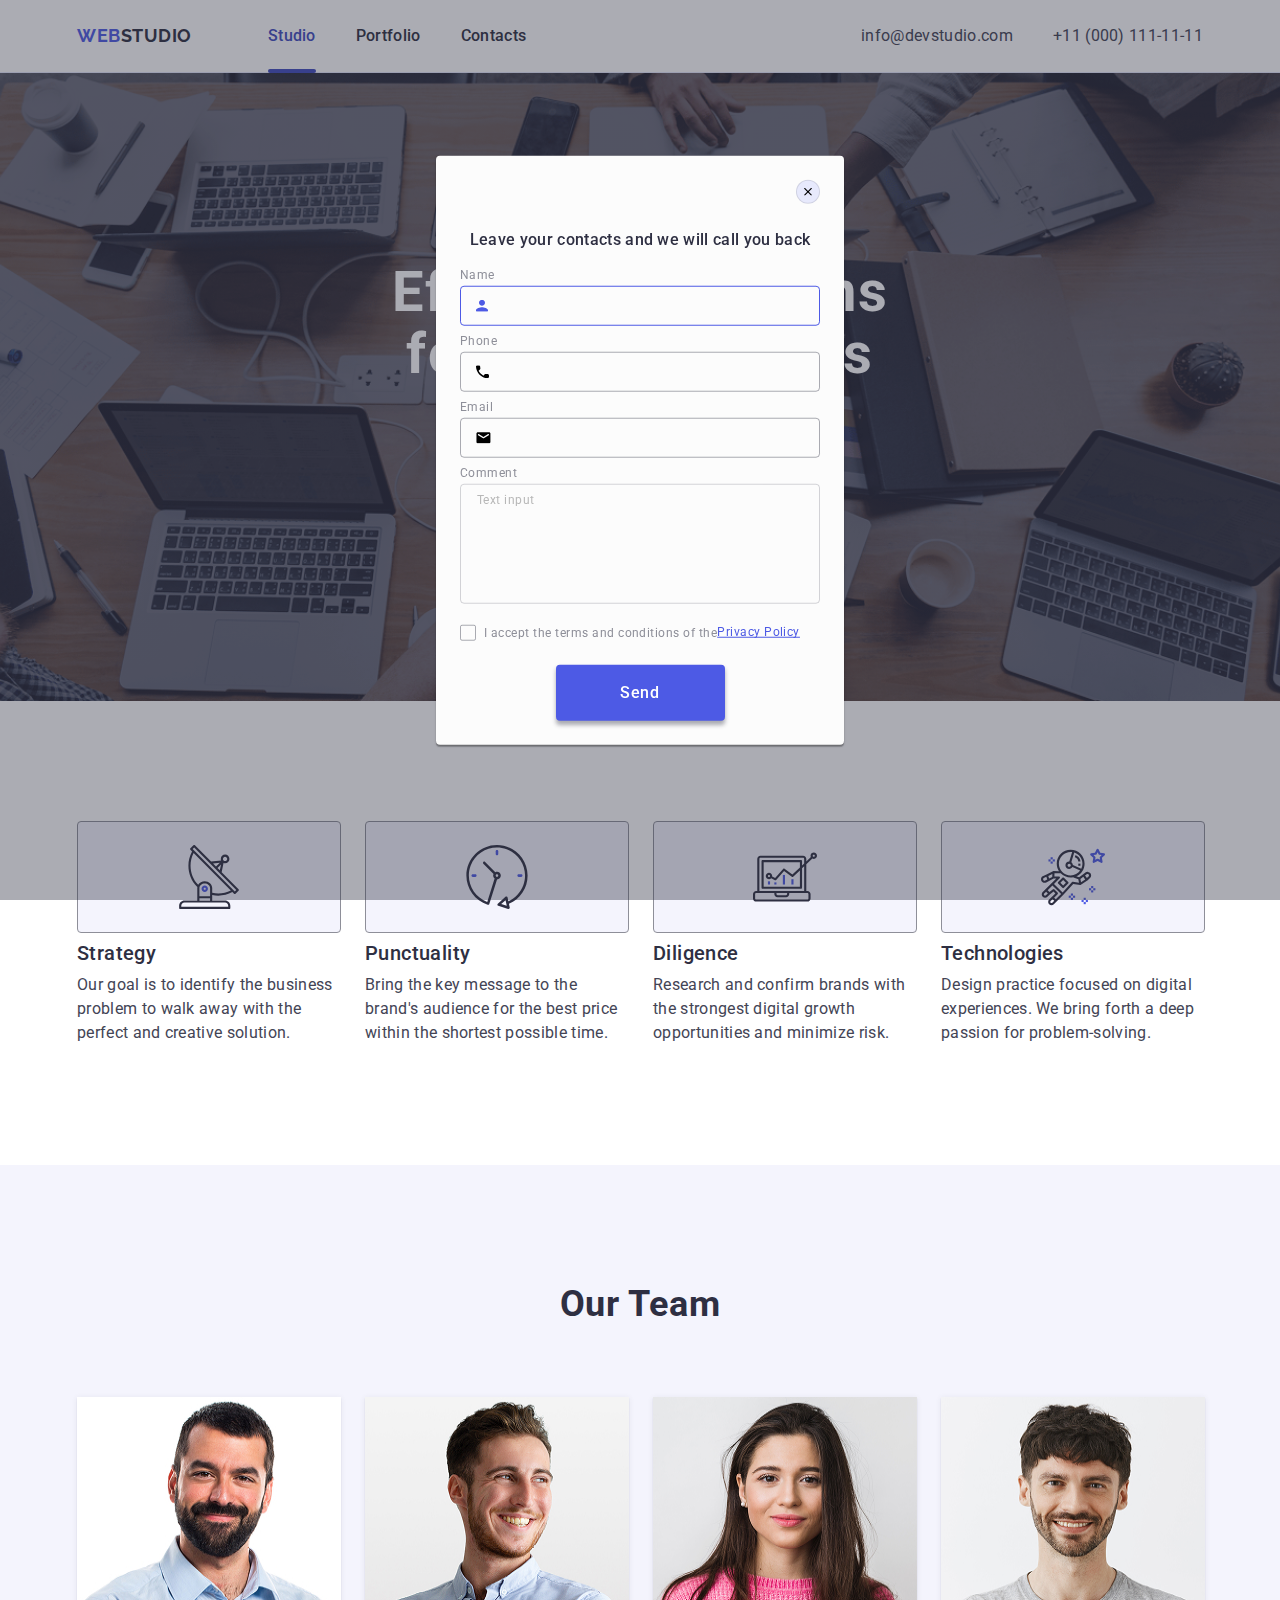
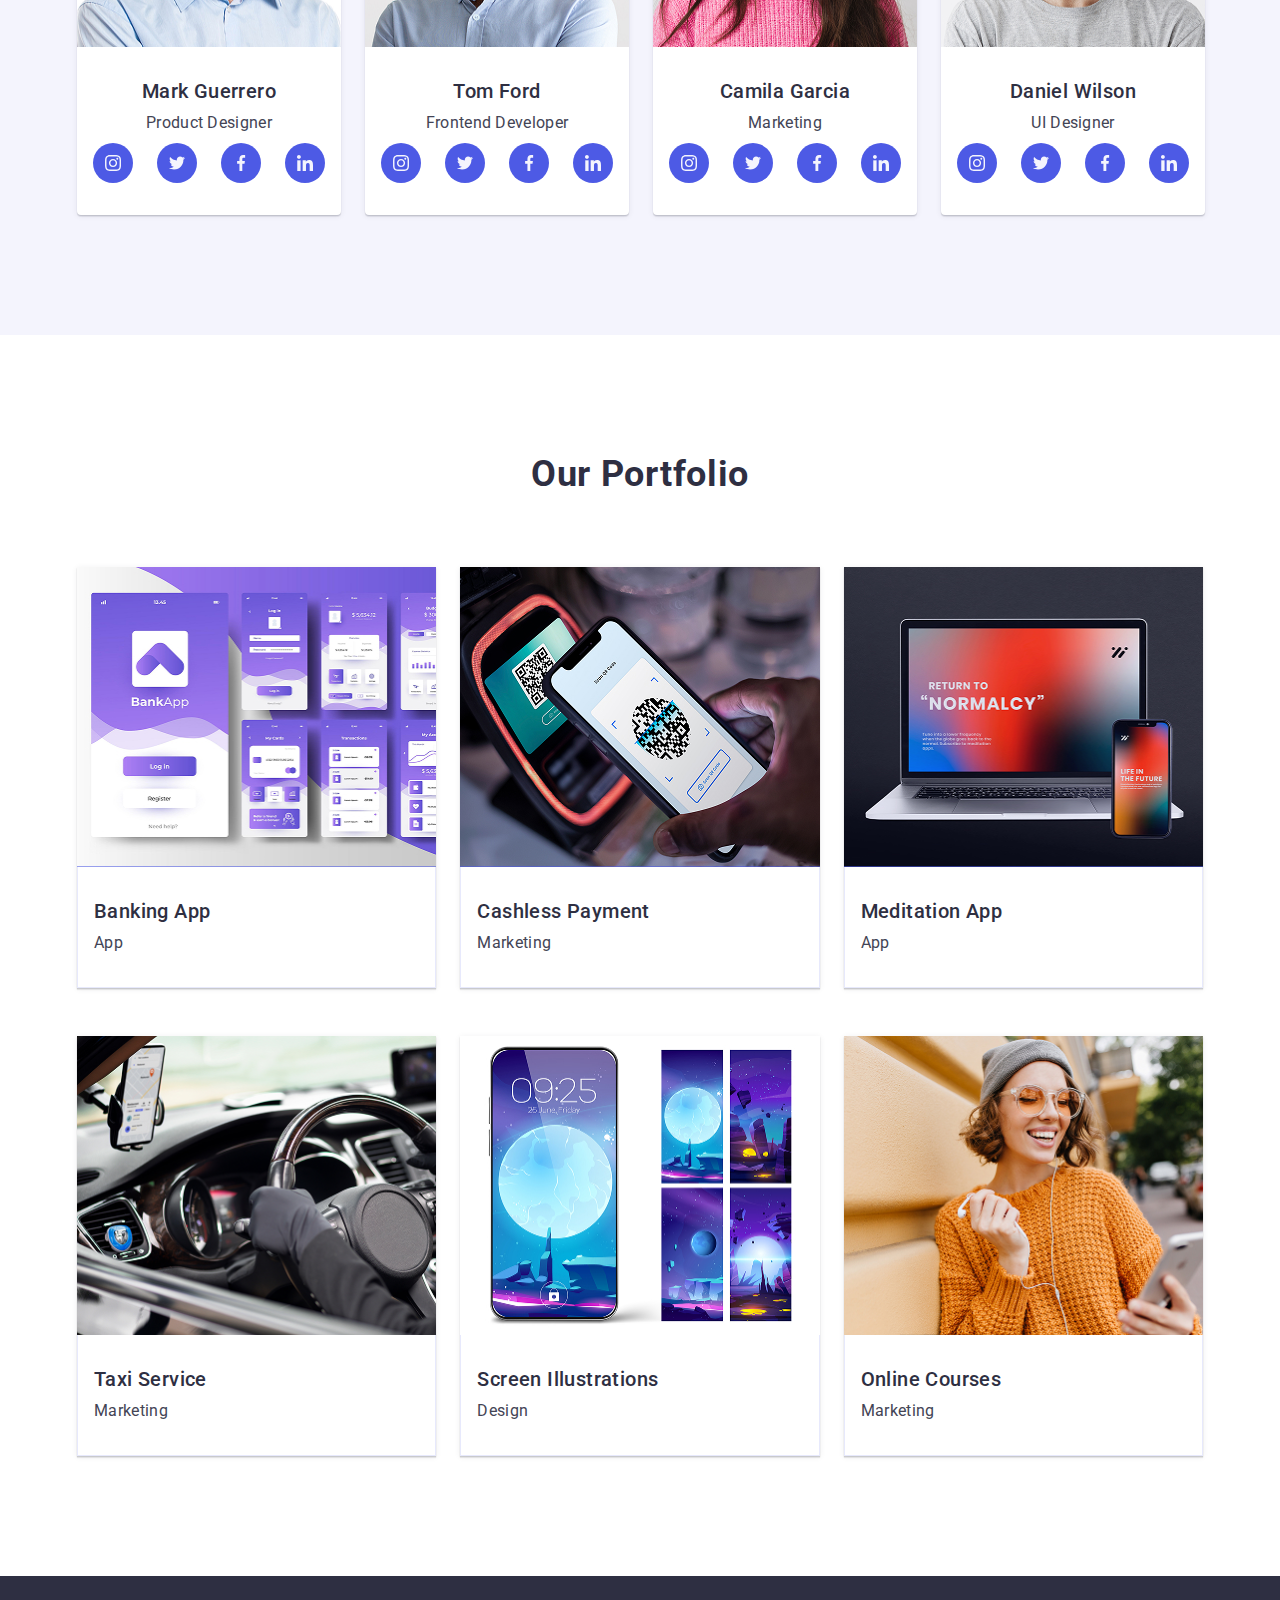
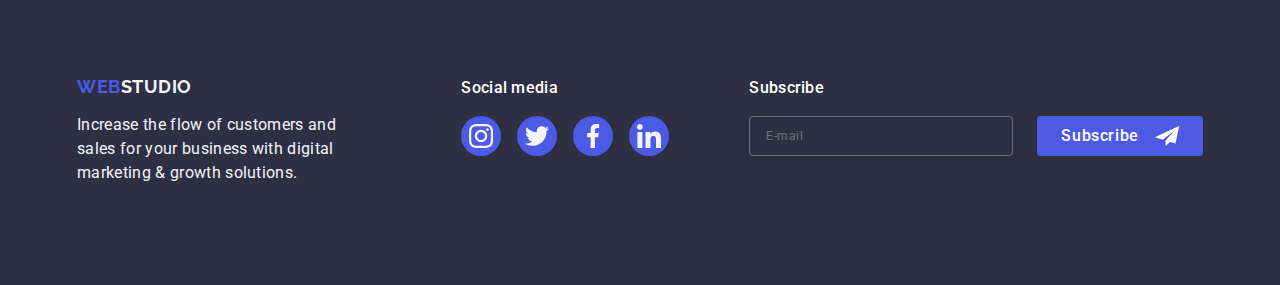
<file: index.html>
<!DOCTYPE html>
<html lang="en">
  <head>
    <meta charset="UTF-8" />
    <meta name="viewport" content="width=device-width, initial-scale=1.0" />
    <link rel="preconnect" href="https://fonts.googleapis.com" />
    <link rel="preconnect" href="https://fonts.gstatic.com" crossorigin />
    <link
      href="https://fonts.googleapis.com/css2?family=Raleway:ital,wght@0,100..900;1,100..900&family=Roboto:ital,wght@0,100..900;1,100..900&display=swap"
      rel="stylesheet"
    />
    <title>WebStudio</title>
    <link
      rel="stylesheet"
      href="https://cdnjs.cloudflare.com/ajax/libs/modern-normalize/2.0.0/modern-normalize.min.css"
    />
    <link
      rel="stylesheet"
      href="https://cdnjs.cloudflare.com/ajax/libs/modern-normalize/3.0.1/modern-normalize.min.css"
      integrity="sha512-q6WgHqiHlKyOqslT/lgBgodhd03Wp4BEqKeW6nNtlOY4quzyG3VoQKFrieaCeSnuVseNKRGpGeDU3qPmabCANg=="
      crossorigin="anonymous"
      referrerpolicy="no-referrer"
    />
    <!-- <link rel="stylesheet" href="./css/styles.css" /> -->
    <link rel="stylesheet" href="./css/style-new.css" />
  </head>
  <body>
    <header class="header">
      <div class="container">
        <nav class="heder-nav">
          <a href="./index.html" class="logo"
            >Web<span class="logo-accent">Studio</span></a
          >
          <ul class="nav-list">
            <li>
              <a href="./index.html" class="nav-link nav-link-active">Studio</a>
            </li>
            <li><a href="#" class="nav-link">Portfolio</a></li>
            <li><a href="#" class="nav-link">Contacts</a></li>
          </ul>
        </nav>
        <address>
          <ul class="add-contacts">
            <li>
              <a href="mailto:info@devstudio.com" class="contact"
                >info@devstudio.com</a
              >
            </li>
            <li>
              <a href="tel:+110001111111" class="contact"
                >+11 (000) 111-11-11</a
              >
            </li>
          </ul>
        </address>
        <button class="button-line" type="button" data-menu-open>
          <svg class="icon-line" width="24" height="24">
            <use href="./images/icons.svg#icon-line"></use>
          </svg>
        </button>
      </div>
    </header>
    <main class="">
      <section class="hero">
        <div class="container">
          <h1 class="hero-title">Effective Solutions for Your Business</h1>
          <button type="button" class="button-order" data-modal-open>
            Order Service
          </button>
        </div>
      </section>
      <section class="hidden">
        <div class="container">
          <h2 class="visually-hidden">Our Features</h2>
          <ul class="hidden-list">
            <li class="hidden-link">
              <div class="hidden-icon">
                <svg width="64" height="64">
                  <use href="./images/icons.svg#icon-antenna"></use>
                </svg>
              </div>
              <h3 class="visually-hidden-title">Strategy</h3>
              <p class="visually-hidden-parag">
                Our goal is to identify the business problem to walk away with
                the perfect and creative solution.
              </p>
            </li>
            <li class="hidden-link">
              <div class="hidden-icon">
                <svg width="64" height="64">
                  <use href="./images/icons.svg#icon-clock"></use>
                </svg>
              </div>
              <h3 class="visually-hidden-title">Punctuality</h3>
              <p class="visually-hidden-parag">
                Bring the key message to the brand's audience for the best price
                within the shortest possible time.
              </p>
            </li>
            <li class="hidden-link">
              <div class="hidden-icon">
                <svg width="64" height="64">
                  <use href="./images/icons.svg#icon-diagram"></use>
                </svg>
              </div>
              <h3 class="visually-hidden-title">Diligence</h3>
              <p class="visually-hidden-parag">
                Research and confirm brands with the strongest digital growth
                opportunities and minimize risk.
              </p>
            </li>
            <li class="hidden-link">
              <div class="hidden-icon">
                <svg width="64" height="64">
                  <use href="./images/icons.svg#icon-astronaut"></use>
                </svg>
              </div>
              <h3 class="visually-hidden-title">Technologies</h3>
              <p class="visually-hidden-parag">
                Design practice focused on digital experiences. We bring forth a
                deep passion for problem-solving.
              </p>
            </li>
          </ul>
        </div>
      </section>
      <section class="team-section">
        <div class="container">
          <h2 class="team-title">Our Team</h2>

          <ul class="team-list">
            <li class="team-section-fon">
              <img
                srcset="
                  ./images/icons-team/img4.jpg    1x,
                  ./images/icons-team/img4@2x.jpg 2x
                "
                src="./images/icons-team/img4.jpg"
                alt="Mark Guerrero"
                width="264"
                height="250"
              />
              <div class="team-block">
                <h3 class="team-name">Mark Guerrero</h3>
                <p class="team-opis">Product Designer</p>
                <!-- </div> -->
                <!-- <div class="block-social"> -->
                <ul class="social-list">
                  <li class="social-item">
                    <a href="" class="social-link">
                      <svg width="16" height="16" class="icon-social">
                        <use href="./images/icons.svg#icon-instagram"></use>
                      </svg>
                    </a>
                  </li>
                  <li class="social-item">
                    <a href="" class="social-link">
                      <svg width="16" height="16" class="icon-social">
                        <use href="./images/icons.svg#icon-twitter"></use>
                      </svg>
                    </a>
                  </li>

                  <li class="social-item">
                    <a href="" class="social-link">
                      <svg width="16" height="16" class="icon-social">
                        <use href="./images/icons.svg#icon-facebook"></use>
                      </svg>
                    </a>
                  </li>
                  <li class="social-item">
                    <a href="" class="social-link">
                      <svg width="16" height="16" class="icon-social">
                        <use href="./images/icons.svg#icon-linkedin"></use>
                      </svg>
                    </a>
                  </li>
                </ul>
              </div>
            </li>
            <li class="team-section-fon">
              <img
                srcset="
                  ./images/icons-team/img3.jpg    1x,
                  ./images/icons-team/img3@2x.jpg 2x
                "
                src="./images/icons-team/img3.jpg"
                alt="Tom Ford"
                width="264"
                height="250"
              />
              <div class="team-block">
                <h3 class="team-name">Tom Ford</h3>
                <p class="team-opis">Frontend Developer</p>
                <!-- </div> -->
                <!-- <div class="block-social"> -->
                <ul class="social-list">
                  <li class="social-item">
                    <a href="" class="social-link">
                      <svg width="16" height="16" class="icon-social">
                        <use href="./images/icons.svg#icon-instagram"></use>
                      </svg>
                    </a>
                  </li>
                  <li class="social-item">
                    <a href="" class="social-link">
                      <svg width="16" height="16" class="icon-social">
                        <use href="./images/icons.svg#icon-twitter"></use>
                      </svg>
                    </a>
                  </li>

                  <li class="social-item">
                    <a href="" class="social-link">
                      <svg width="16" height="16" class="icon-social">
                        <use href="./images/icons.svg#icon-facebook"></use>
                      </svg>
                    </a>
                  </li>
                  <li class="social-item">
                    <a href="" class="social-link">
                      <svg width="16" height="16" class="icon-social">
                        <use href="./images/icons.svg#icon-linkedin"></use>
                      </svg>
                    </a>
                  </li>
                </ul>
              </div>
            </li>
            <li class="team-section-fon">
              <img
                srcset="
                  ./images/icons-team/img2.jpg    1x,
                  ./images/icons-team/img2@2x.jpg 2x
                "
                src="./images/icons-team/img2.jpg"
                alt="Camila Garcia"
                width="264"
                height="250"
              />
              <div class="team-block">
                <h3 class="team-name">Camila Garcia</h3>
                <p class="team-opis">Marketing</p>
                <!-- </div> -->
                <!-- <div class="block-social"> -->
                <ul class="social-list">
                  <li class="social-item">
                    <a href="" class="social-link">
                      <svg width="16" height="16" class="icon-social">
                        <use href="./images/icons.svg#icon-instagram"></use>
                      </svg>
                    </a>
                  </li>
                  <li class="social-item">
                    <a href="" class="social-link">
                      <svg width="16" height="16" class="icon-social">
                        <use href="./images/icons.svg#icon-twitter"></use>
                      </svg>
                    </a>
                  </li>
                  <li class="social-item">
                    <a href="" class="social-link">
                      <svg width="16" height="16" class="icon-social">
                        <use href="./images/icons.svg#icon-facebook"></use>
                      </svg>
                    </a>
                  </li>
                  <li class="social-item">
                    <a href="" class="social-link">
                      <svg width="16" height="16" class="icon-social">
                        <use href="./images/icons.svg#icon-linkedin"></use>
                      </svg>
                    </a>
                  </li>
                </ul>
              </div>
            </li>
            <li class="team-section-fon">
              <img
                srcset="
                  ./images/icons-team/img1.jpg    1x,
                  ./images/icons-team/img1@2x.jpg 2x
                "
                src="./images/icons-team/img1.jpg"
                alt="Daniel Wilson"
                width="264"
                height="250"
              />
              <div class="team-block">
                <h3 class="team-name">Daniel Wilson</h3>
                <p class="team-opis">UI Designer</p>
                <!-- </div> -->
                <!-- <div class="block-social"> -->
                <ul class="social-list">
                  <li class="social-item">
                    <a href="" class="social-link">
                      <svg width="16" height="16" class="icon-social">
                        <use href="./images/icons.svg#icon-instagram"></use>
                      </svg>
                    </a>
                  </li>
                  <li class="social-item">
                    <a href="" class="social-link">
                      <svg width="16" height="16" class="icon-social">
                        <use href="./images/icons.svg#icon-twitter"></use>
                      </svg>
                    </a>
                  </li>
                  <li class="social-item">
                    <a href="" class="social-link">
                      <svg width="16" height="16" class="icon-social">
                        <use href="./images/icons.svg#icon-facebook"></use>
                      </svg>
                    </a>
                  </li>
                  <li class="social-item">
                    <a href="" class="social-link">
                      <svg width="16" height="16" class="icon-social">
                        <use href="./images/icons.svg#icon-linkedin"></use>
                      </svg>
                    </a>
                  </li>
                </ul>
              </div>
            </li>
          </ul>
        </div>
      </section>
      <section class="portfolio">
        <div class="container">
          <h2 class="portfolio-title">Our Portfolio</h2>
          <ul class="portfolio-list">
            <li class="portfolio-link">
              <div class="portfolio-img">
                <img
                  srcset="
                    ./images/icons-portfolio/img-5.jpg    1x,
                    ./images/icons-portfolio/img-5@2x.jpg 2x
                  "
                  src="./images/icons-portfolio/img-5.jpg"
                  alt="Banking App"
                  width="360"
                  height="300"
                />
                <p class="portfolio-paragraph">
                  14 Stylish and User-Friendly App Design Concepts · Task
                  Manager App · Calorie Tracker App · Exotic Fruit Ecommerce App
                  · Cloud Storage App
                </p>
              </div>
              <div class="portfolio-name">
                <h3 class="portfolio-item-title">Banking App</h3>
                <p class="portfolio-item-text">App</p>
              </div>
            </li>

            <li class="portfolio-link">
              <div class="portfolio-img">
                <img
                  srcset="
                    ./images/icons-portfolio/img-4.jpg    1x,
                    ./images/icons-portfolio/img-4@2x.jpg 2x
                  "
                  src="./images/icons-portfolio/img-4.jpg"
                  alt="Banking App"
                  width="360"
                  height="300"
                />
                <p class="portfolio-paragraph">
                  14 Stylish and User-Friendly App Design Concepts · Task
                  Manager App · Calorie Tracker App · Exotic Fruit Ecommerce App
                  · Cloud Storage App
                </p>
              </div>
              <div class="portfolio-name">
                <h3 class="portfolio-item-title">Cashless Payment</h3>
                <p class="portfolio-item-text">Marketing</p>
              </div>
            </li>

            <li class="portfolio-link">
              <div class="portfolio-img">
                <img
                  srcset="
                    ./images/icons-portfolio/img-3.jpg    1x,
                    ./images/icons-portfolio/img-3@2x.jpg 2x
                  "
                  src="./images/icons-portfolio/img-3.jpg"
                  alt="Banking App"
                  width="360"
                  height="300"
                />
                <p class="portfolio-paragraph">
                  14 Stylish and User-Friendly App Design Concepts · Task
                  Manager App · Calorie Tracker App · Exotic Fruit Ecommerce App
                  · Cloud Storage App
                </p>
              </div>
              <div class="portfolio-name">
                <h3 class="portfolio-item-title">Meditation App</h3>
                <p class="portfolio-item-text">App</p>
              </div>
            </li>

            <li class="portfolio-link">
              <div class="portfolio-img">
                <img
                  srcset="
                    ./images/icons-portfolio/img-2.jpg    1x,
                    ./images/icons-portfolio/img-2@2x.jpg 2x
                  "
                  src="./images/icons-portfolio/img-2.jpg"
                  alt="Banking App"
                  width="360"
                  height="300"
                />
                <p class="portfolio-paragraph">
                  14 Stylish and User-Friendly App Design Concepts · Task
                  Manager App · Calorie Tracker App · Exotic Fruit Ecommerce App
                  · Cloud Storage App
                </p>
              </div>
              <div class="portfolio-name">
                <h3 class="portfolio-item-title">Taxi Service</h3>
                <p class="portfolio-item-text">Marketing</p>
              </div>
            </li>

            <li class="portfolio-link">
              <div class="portfolio-img">
                <img
                  srcset="
                    ./images/icons-portfolio/img-1.jpg    1x,
                    ./images/icons-portfolio/img-1@2x.jpg 2x
                  "
                  src="./images/icons-portfolio/img-1.jpg"
                  alt="Banking App"
                  width="360"
                  height="300"
                />
                <p class="portfolio-paragraph">
                  14 Stylish and User-Friendly App Design Concepts · Task
                  Manager App · Calorie Tracker App · Exotic Fruit Ecommerce App
                  · Cloud Storage App
                </p>
              </div>
              <div class="portfolio-name">
                <h3 class="portfolio-item-title">Screen Illustrations</h3>
                <p class="portfolio-item-text">Design</p>
              </div>
            </li>

            <li class="portfolio-link">
              <div class="portfolio-img">
                <img
                  srcset="
                    ./images/icons-portfolio/img.jpg    1x,
                    ./images/icons-portfolio/img@2x.jpg 2x
                  "
                  src="./images/icons-portfolio/img.jpg"
                  alt="Banking App"
                  width="360"
                  height="300"
                />
                <p class="portfolio-paragraph">
                  14 Stylish and User-Friendly App Design Concepts · Task
                  Manager App · Calorie Tracker App · Exotic Fruit Ecommerce App
                  · Cloud Storage App
                </p>
              </div>
              <div class="portfolio-name">
                <h3 class="portfolio-item-title">Online Courses</h3>
                <p class="portfolio-item-text">Marketing</p>
              </div>
            </li>
          </ul>
        </div>
      </section>
    </main>
    <footer class="footer">
      <div class="container">
        <div class="footer-content">
          <a href="./index.html" class="logo-footer"
            >Web<span class="logo-accent-footer">Studio</span></a
          >
          <p class="footer-page">
            Increase the flow of customers and sales for your business with
            digital marketing & growth solutions.
          </p>
        </div>
        <div class="footer-social-container">
          <p class="footer-social-title">Social media</p>
          <ul class="footer-social-list">
            <li class="footer-social-item">
              <a href="" class="footer-social-link">
                <svg class="icon-social-use" width="24" height="24">
                  <use href="./images/icons.svg#icon-instagram"></use>
                </svg>
              </a>
            </li>
            <li class="footer-social-item">
              <a href="" class="footer-social-link">
                <svg class="icon-social-use" width="24" height="24">
                  <use href="./images/icons.svg#icon-twitter"></use>
                </svg>
              </a>
            </li>
            <li class="footer-social-item">
              <a href="" class="footer-social-link">
                <svg class="icon-social-use" width="24" height="24">
                  <use href="./images/icons.svg#icon-facebook"></use>
                </svg>
              </a>
            </li>
            <li class="footer-social-item">
              <a href="" class="footer-social-link">
                <svg class="icon-social-use" width="24" height="24">
                  <use href="./images/icons.svg#icon-linkedin"></use>
                </svg>
              </a>
            </li>
          </ul>
        </div>
        <div class="footer-container-subscribe">
          <p class="footer-subscribe-title">Subscribe</p>

          <form class="footer-form">
            <label class="footer-label">
              <input
                class="footer-input-email"
                type="email"
                name="email"
                placeholder="E-mail"
              />
            </label>
            <button class="footer-subscribe-button" type="submit">
              Subscribe
              <svg class="footer-icon-telegram" width="24" height="24">
                <use href="./images/icons.svg#icon-telegram"></use>
              </svg>
            </button>
          </form>
        </div>
      </div>
    </footer>
    <!-- --------------------------------------header-menu-mobile-------------------------------- -->
    <div class="header-menu-mobile" data-menu>
      <div class="container mobile-menu-container">
        <button class="mobile-menu-close" type="button" data-menu-close>
          <svg class="mobile-menu-close-icon" width="8" height="8">
            <use href="./images/icons.svg#icon-cros"></use>
          </svg>
        </button>
        <nav class="heder-nav-mobile">
          <ul class="nav-list-mobil">
            <li>
              <a
                href="./index.html"
                class="nav-link-mobile nav-link-active-mobile"
                >Studio</a
              >
            </li>
            <li><a href="#" class="nav-link-mobile">Portfolio</a></li>
            <li><a href="#" class="nav-link-mobile">Contacts</a></li>
          </ul>
        </nav>
        <address>
          <ul class="add-contacts-mobile">
            <li>
              <a href="tel:+110001111111" class="contact-mobile"
                >+11 (000) 111-11-11</a
              >
            </li>
            <li>
              <a href="mailto:info@devstudio.com" class="contact-mobile"
                >info@devstudio.com</a
              >
            </li>
          </ul>
        </address>
        <ul class="footer-social-list-mobile">
          <li class="footer-social-item">
            <a href="" class="footer-social-link">
              <svg class="icon-social-use" width="24" height="24">
                <use href="./images/icons.svg#icon-instagram"></use>
              </svg>
            </a>
          </li>
          <li class="footer-social-item">
            <a href="" class="footer-social-link">
              <svg class="icon-social-use" width="24" height="24">
                <use href="./images/icons.svg#icon-twitter"></use>
              </svg>
            </a>
          </li>
          <li class="footer-social-item">
            <a href="" class="footer-social-link">
              <svg class="icon-social-use" width="24" height="24">
                <use href="./images/icons.svg#icon-facebook"></use>
              </svg>
            </a>
          </li>
          <li class="footer-social-item">
            <a href="" class="footer-social-link">
              <svg class="icon-social-use" width="24" height="24">
                <use href="./images/icons.svg#icon-linkedin"></use>
              </svg>
            </a>
          </li>
        </ul>
      </div>
    </div>

    <div class="modal-overlay is-open" data-modal>
      <div class="modal">
        <button class="modal-button-cross" type="button" data-modal-close>
          <svg class="modal-icons-cross" width="8" height="8">
            <use href="./images/icons.svg#icon-cros"></use>
          </svg>
        </button>

        <p class="modal-title">Leave your contacts and we will call you back</p>

        <form class="modal-form" name="callback-form">
          <div class="modal-container-form">
            <label for="user-name" class="modal-label"> Name </label>
            <div class="modal-container-icon">
              <input
                class="modal-input"
                type="text"
                id="user-name"
                name="user-name"
                autofocus
                placeholder=""
              />
              <svg class="modal-icons" width="12" height="12">
                <use href="./images/icons.svg#icon-person"></use>
              </svg>
            </div>
          </div>

          <div class="modal-container-form">
            <label class="modal-label"> Phone </label>
            <div class="modal-container-icon">
              <input
                class="modal-input"
                type="text"
                id="user-tell"
                name="user-tell"
              />
              <svg class="modal-icons" width="13" height="13">
                <use href="./images/icons.svg#icon-tel"></use>
              </svg>
            </div>
          </div>

          <div class="modal-container-form">
            <label class="modal-label"> Email </label>
            <div class="modal-container-icon">
              <input
                class="modal-input"
                type="text"
                id="user-email"
                name="user-email"
              />
              <svg class="modal-icons" width="15" height="12">
                <use href="./images/icons.svg#icon-envelope"></use>
              </svg>
            </div>
          </div>

          <div class="modal-container-form-comment">
            <label for="user-comment" class="modal-label"> Comment </label>
            <textarea
              class="modal-comment"
              id="user-comment"
              name="user-comment"
              rows="7"
              placeholder="Text input"
            ></textarea>
          </div>

          <div class="modal-privacy">
            <input
              class="modal-checkbox visually-hidden"
              id="user-privacy"
              type="checkbox"
              name="user-privacy"
              value="true"
            />
            <label class="modal-privacy-text" for="user-privacy">
              <span class="modal-span-policy">
                <svg class="ja-hz" width="10" height="8">
                  <use href="./images/icons.svg#icon-galka"></use>
                </svg>
              </span>
              <span class="modal-label-text">
                I accept the terms and conditions of the</span
              >
              <a class="modal-link" href="">Privacy Policy</a>
            </label>
          </div>
          <button class="modal-button" type="submit">Send</button>
        </form>
      </div>
    </div>

    <!-- <div class="modal-overlay" data-modal>
      <div class="modal">
        <button class="modal-button-cross" type="button" data-modal-close>
          <svg class="modal-icons-cross" width="8" height="8">
            <use href="./images/icons.svg#icon-cros"></use>
          </svg>
        </button>

        <p class="modal-title">Leave your contacts and we will call you back</p>

        <form class="modal-form" name="callback-form">
          <div class="modal-container-form">
            <label for="user-name" class="modal-label"> Name </label>
            <div class="modal-container-icon">
              <input
                class="modal-input"
                type="text"
                id="user-name"
                name="user-name"
                autofocus
                placeholder=""
              />
              <svg class="modal-icons" width="18" height="24">
                <use href="./images/icons.svg#icon-person"></use>
              </svg>
            </div>
          </div>

          <div class="modal-container-form">
            <label class="modal-label"> Phone </label>
            <div class="modal-container-icon">
              <input
                class="modal-input"
                type="text"
                id="user-tell"
                name="user-tell"
              />
              <svg class="modal-icons" width="18" height="24">
                <use href="./images/icons.svg#icon-tel"></use>
              </svg>
            </div>
          </div>

          <div class="modal-container-form">
            <label class="modal-label"> Email </label>
            <div class="modal-container-icon">
              <input
                class="modal-input"
                type="text"
                id="user-email"
                name="user-email"
              />
              <svg class="modal-icons" width="18" height="24">
                <use href="./images/icons.svg#icon-envelope"></use>
              </svg>
            </div>
          </div>

          <div class="modal-container-form-comment">
            <label for="user-comment" class="modal-label"> Comment </label>
            <textarea
              class="modal-comment"
              id="user-comment"
              name="user-comment"
              rows="7"
              placeholder="Text input"
            ></textarea>
          </div>

          <div class="modal-privacy">
            <input
              class="modal-checkbox visually-hidden"
              id="user-privacy"
              type="checkbox"
              name="user-privacy"
              value="true"
            />
            <label class="modal-privacy-text" for="user-privacy">
              <span class="modal-span-policy">
                <svg class="ja-hz" width="10" height="8">
                  <use href="./images/icons.svg#icon-galka"></use>
                </svg>
              </span>
              I accept the terms and conditions of the
              <a class="modal-link" href="">Privacy Policy</a>
            </label>
          </div>
          <button class="modal-button" type="submit">Send</button>
        </form>
      </div>
    </div> -->
    <script src="./js/modal.js"></script>
    <script src="./js/mobile-menu.js"></script>
  </body>
</html>
</file>
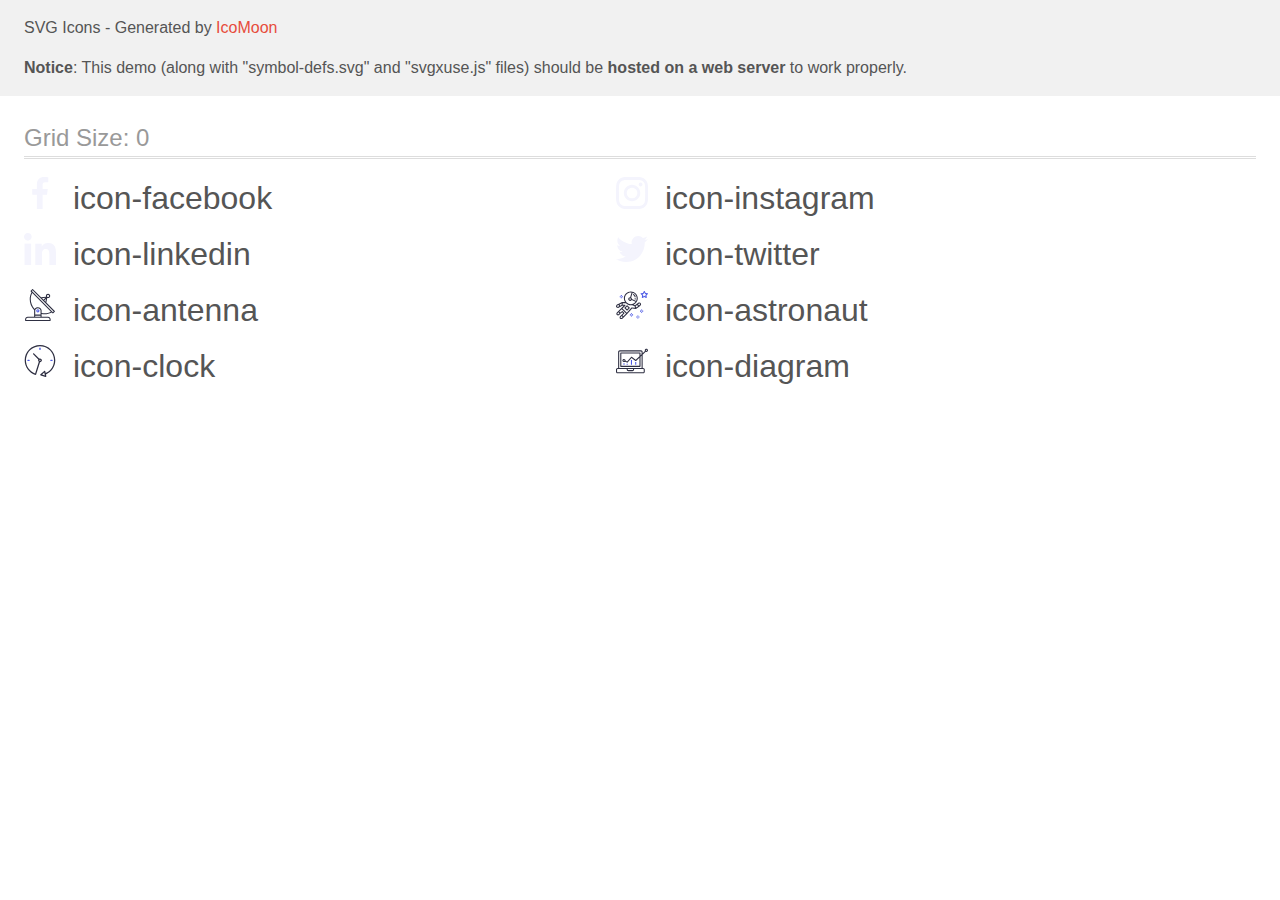
<file: images/icone.svg/demo-external-svg.html>
<!doctype html>
<html>
<head>
    <title>IcoMoon - SVG Icons</title>
    <meta charset="utf-8">
    <meta name="viewport" content="width=device-width, initial-scale=1">
    <link rel="stylesheet" href="demo-files/demo.css">
    <link rel="stylesheet" href="style.css">
</head>
<body>
<header class="bgc1 clearfix">
<div class="mhl">
    <p>SVG Icons - Generated by <a href="https://icomoon.io/app">IcoMoon</a></p><p><strong>Notice</strong>: This demo (along with "symbol-defs.svg" and "svgxuse.js" files) should be <b>hosted on a web server</b> to work properly.</p>
</div>
</header>
    <div class="clearfix mhl ptl">
        <h1 class="mvm mtn fgc1">Grid Size: 0</h1>
        <div class="glyph fs1">
            <div class="clearfix pbs">
                <svg class="icon icon-facebook"><use xlink:href="symbol-defs.svg#icon-facebook"></use></svg><span class="name"> icon-facebook</span>
            </div>
        </div>
        <div class="glyph fs1">
            <div class="clearfix pbs">
                <svg class="icon icon-instagram"><use xlink:href="symbol-defs.svg#icon-instagram"></use></svg><span class="name"> icon-instagram</span>
            </div>
        </div>
        <div class="glyph fs1">
            <div class="clearfix pbs">
                <svg class="icon icon-linkedin"><use xlink:href="symbol-defs.svg#icon-linkedin"></use></svg><span class="name"> icon-linkedin</span>
            </div>
        </div>
        <div class="glyph fs1">
            <div class="clearfix pbs">
                <svg class="icon icon-twitter"><use xlink:href="symbol-defs.svg#icon-twitter"></use></svg><span class="name"> icon-twitter</span>
            </div>
        </div>
        <div class="glyph fs1">
            <div class="clearfix pbs">
                <svg class="icon icon-antenna"><use xlink:href="symbol-defs.svg#icon-antenna"></use></svg><span class="name"> icon-antenna</span>
            </div>
        </div>
        <div class="glyph fs1">
            <div class="clearfix pbs">
                <svg class="icon icon-astronaut"><use xlink:href="symbol-defs.svg#icon-astronaut"></use></svg><span class="name"> icon-astronaut</span>
            </div>
        </div>
        <div class="glyph fs1">
            <div class="clearfix pbs">
                <svg class="icon icon-clock"><use xlink:href="symbol-defs.svg#icon-clock"></use></svg><span class="name"> icon-clock</span>
            </div>
        </div>
        <div class="glyph fs1">
            <div class="clearfix pbs">
                <svg class="icon icon-diagram"><use xlink:href="symbol-defs.svg#icon-diagram"></use></svg><span class="name"> icon-diagram</span>
            </div>
        </div>
  </div>
<script defer src="svgxuse.min.js"></script>
</body>
</html>
</file>
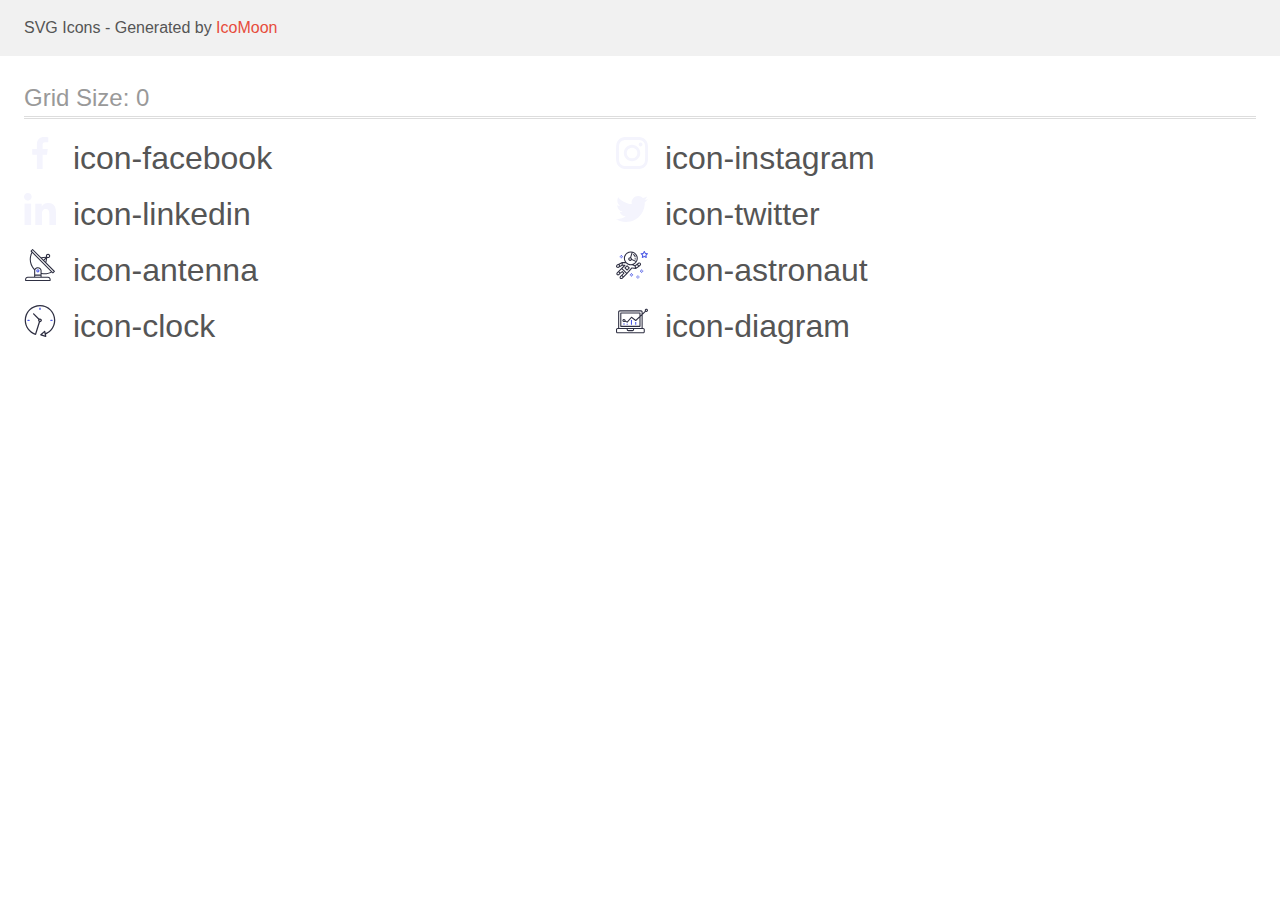
<file: images/icone.svg/icons.html>
<!doctype html>
<html>
<head>
    <title>IcoMoon - SVG Icons</title>
    <meta charset="utf-8">
    <meta name="viewport" content="width=device-width, initial-scale=1">
    <link rel="stylesheet" href="demo-files/demo.css">
    <link rel="stylesheet" href="style.css">
</head>
<body>
<svg aria-hidden="true" style="position: absolute; width: 0; height: 0; overflow: hidden;" version="1.1" xmlns="http://www.w3.org/2000/svg" xmlns:xlink="http://www.w3.org/1999/xlink">
<defs>
<symbol id="icon-facebook" viewBox="0 0 32 32">
<path fill="#f4f4fd" style="fill: var(--color1, #f4f4fd)" d="M21.329 5.313h2.921v-5.088c-0.504-0.069-2.237-0.225-4.256-0.225-4.212 0-7.097 2.649-7.097 7.519v4.481h-4.648v5.688h4.648v14.312h5.699v-14.311h4.46l0.708-5.688h-5.169v-3.919c0.001-1.644 0.444-2.769 2.735-2.769z"></path>
</symbol>
<symbol id="icon-instagram" viewBox="0 0 32 32">
<path fill="#f4f4fd" style="fill: var(--color1, #f4f4fd)" d="M31.969 9.408c-0.075-1.7-0.35-2.869-0.744-3.882-0.406-1.075-1.031-2.038-1.85-2.838-0.8-0.813-1.769-1.444-2.832-1.844-1.019-0.394-2.182-0.669-3.882-0.744-1.713-0.081-2.257-0.1-6.601-0.1s-4.888 0.019-6.595 0.094c-1.7 0.075-2.869 0.35-3.882 0.744-1.075 0.406-2.038 1.031-2.838 1.85-0.813 0.8-1.444 1.769-1.844 2.832-0.394 1.019-0.669 2.182-0.744 3.882-0.081 1.713-0.1 2.257-0.1 6.601s0.019 4.888 0.094 6.595c0.075 1.7 0.35 2.869 0.744 3.882 0.406 1.075 1.038 2.038 1.85 2.838 0.8 0.813 1.769 1.444 2.832 1.844 1.019 0.394 2.182 0.669 3.882 0.744 1.706 0.075 2.25 0.094 6.595 0.094s4.888-0.019 6.595-0.094c1.7-0.075 2.869-0.35 3.882-0.744 2.151-0.831 3.851-2.532 4.682-4.682 0.394-1.019 0.669-2.182 0.744-3.882 0.075-1.707 0.094-2.25 0.094-6.595s-0.006-4.888-0.081-6.595zM29.087 22.473c-0.069 1.563-0.331 2.407-0.55 2.969-0.538 1.394-1.644 2.5-3.038 3.038-0.563 0.219-1.413 0.481-2.969 0.55-1.688 0.075-2.194 0.094-6.464 0.094s-4.782-0.019-6.464-0.094c-1.563-0.069-2.407-0.331-2.969-0.55-0.694-0.256-1.325-0.663-1.838-1.194-0.531-0.519-0.938-1.144-1.194-1.838-0.219-0.563-0.481-1.413-0.55-2.969-0.075-1.688-0.094-2.194-0.094-6.464s0.019-4.782 0.094-6.464c0.069-1.563 0.331-2.407 0.55-2.969 0.256-0.694 0.663-1.325 1.2-1.838 0.519-0.531 1.144-0.938 1.838-1.194 0.563-0.219 1.413-0.481 2.969-0.55 1.688-0.075 2.194-0.094 6.464-0.094 4.276 0 4.782 0.019 6.464 0.094 1.563 0.069 2.407 0.331 2.969 0.55 0.694 0.256 1.325 0.662 1.838 1.194 0.531 0.519 0.938 1.144 1.194 1.838 0.219 0.563 0.481 1.413 0.55 2.969 0.075 1.688 0.094 2.194 0.094 6.464s-0.019 4.77-0.094 6.458z"></path>
<path fill="#f4f4fd" style="fill: var(--color1, #f4f4fd)" d="M16.059 7.783c-4.538 0-8.22 3.682-8.22 8.22s3.682 8.22 8.22 8.22c4.538 0 8.22-3.682 8.22-8.22s-3.682-8.22-8.22-8.22zM16.059 21.335c-2.944 0-5.332-2.388-5.332-5.332s2.388-5.332 5.332-5.332c2.944 0 5.332 2.388 5.332 5.332s-2.388 5.332-5.332 5.332z"></path>
<path fill="#f4f4fd" style="fill: var(--color1, #f4f4fd)" d="M26.524 7.458c0 1.060-0.859 1.919-1.919 1.919s-1.919-0.859-1.919-1.919c0-1.060 0.859-1.919 1.919-1.919s1.919 0.859 1.919 1.919z"></path>
</symbol>
<symbol id="icon-linkedin" viewBox="0 0 32 32">
<path fill="#f4f4fd" style="fill: var(--color1, #f4f4fd)" d="M31.992 32v-0.001h0.008v-11.736c0-5.741-1.236-10.164-7.948-10.164-3.227 0-5.392 1.771-6.276 3.449h-0.093v-2.913h-6.364v21.364h6.627v-10.579c0-2.785 0.528-5.479 3.977-5.479 3.399 0 3.449 3.179 3.449 5.657v10.401h6.62z"></path>
<path fill="#f4f4fd" style="fill: var(--color1, #f4f4fd)" d="M0.528 10.636h6.635v21.364h-6.635v-21.364z"></path>
<path fill="#f4f4fd" style="fill: var(--color1, #f4f4fd)" d="M3.843-0c-2.121 0-3.843 1.721-3.843 3.843s1.721 3.879 3.843 3.879c2.121 0 3.843-1.757 3.843-3.879-0.001-2.121-1.723-3.843-3.843-3.843v0z"></path>
</symbol>
<symbol id="icon-twitter" viewBox="0 0 32 32">
<path fill="#f4f4fd" style="fill: var(--color1, #f4f4fd)" d="M32 6.078c-1.19 0.522-2.458 0.868-3.78 1.036 1.36-0.812 2.398-2.088 2.886-3.626-1.268 0.756-2.668 1.29-4.16 1.588-1.204-1.282-2.92-2.076-4.792-2.076-3.632 0-6.556 2.948-6.556 6.562 0 0.52 0.044 1.020 0.152 1.496-5.454-0.266-10.28-2.88-13.522-6.862-0.566 0.982-0.898 2.106-0.898 3.316 0 2.272 1.17 4.286 2.914 5.452-1.054-0.020-2.088-0.326-2.964-0.808 0 0.020 0 0.046 0 0.072 0 3.188 2.274 5.836 5.256 6.446-0.534 0.146-1.116 0.216-1.72 0.216-0.42 0-0.844-0.024-1.242-0.112 0.85 2.598 3.262 4.508 6.13 4.57-2.232 1.746-5.066 2.798-8.134 2.798-0.538 0-1.054-0.024-1.57-0.090 2.906 1.874 6.35 2.944 10.064 2.944 12.072 0 18.672-10 18.672-18.668 0-0.29-0.010-0.57-0.024-0.848 1.302-0.924 2.396-2.078 3.288-3.406z"></path>
</symbol>
<symbol id="icon-antenna" viewBox="0 0 32 32">
<path fill="#2e2f42" style="fill: var(--color2, #2e2f42)" d="M30.773 22.098l-8.443-8.505 0.937-4.615c0.242 0.094 0.499 0.144 0.758 0.146h0.006c1.192 0.014 2.17-0.941 2.184-2.133s-0.941-2.17-2.133-2.184c-1.192-0.014-2.17 0.941-2.184 2.133-0.003 0.255 0.039 0.509 0.125 0.749l-4.96 0.605-8.091-8.133c-0.099-0.101-0.235-0.159-0.377-0.16-0.14 0.001-0.274 0.056-0.373 0.155l-1.513 1.504c-0.208 0.208-0.208 0.546 0 0.754l0.814 0.826c-3.153 5.798-2.129 12.978 2.519 17.663 0.043 0.041 0.092 0.074 0.146 0.098-0.034 0.18-0.051 0.364-0.052 0.547v6.187h-6.4c-1.472 0.002-2.665 1.195-2.667 2.667v1.067c0 0.295 0.239 0.533 0.533 0.533h24.533c0.295 0 0.533-0.239 0.533-0.533v-1.067c-0.002-1.472-1.195-2.665-2.667-2.667h-6.4v-2.742c1.003 0.21 2.024 0.317 3.049 0.32 2.458-0.003 4.877-0.615 7.040-1.783l0.818 0.823c0.099 0.101 0.235 0.159 0.377 0.16 0.14-0.001 0.274-0.056 0.373-0.155l1.513-1.504c0.208-0.208 0.208-0.546 0-0.754zM23.28 6.233c0.418-0.415 1.093-0.414 1.509 0.004s0.414 1.093-0.004 1.508c-0.2 0.199-0.47 0.31-0.752 0.31h-0.003c-0.589-0.003-1.064-0.483-1.061-1.072 0.002-0.282 0.115-0.552 0.314-0.751h-0.002zM22.024 9.738l-0.598 2.946-1.175-1.182 1.774-1.763zM21.419 8.836l-1.92 1.909-1.485-1.493 3.405-0.415zM24.004 28.8c0.884 0 1.6 0.716 1.6 1.6v0.533h-23.467v-0.533c0-0.884 0.716-1.6 1.6-1.6h20.267zM16.537 26.667v1.067h-5.333v-1.067h5.333zM11.204 25.6v-4.053c0-1.294 1.196-2.347 2.667-2.347s2.667 1.053 2.667 2.347v4.053h-5.333zM17.604 23.904v-2.357c0-1.882-1.675-3.413-3.733-3.413-1.331-0.020-2.576 0.657-3.281 1.786-4.058-4.274-4.971-10.645-2.279-15.887l18.602 18.708c-2.872 1.461-6.165 1.873-9.309 1.163zM28.893 23.22l-21.057-21.181 0.755-0.752 7.935 7.98c0.004 0 0.006 0.007 0.010 0.010l13.115 13.191-0.757 0.752z"></path>
<path fill="#4d5ae5" style="fill: var(--color3, #4d5ae5)" d="M13.876 20.267h-0.005c-0.884-0.001-1.601 0.714-1.602 1.598s0.714 1.601 1.598 1.602h0.005c0.884 0.001 1.601-0.714 1.602-1.598s-0.714-1.601-1.598-1.602zM14.249 22.245c-0.1 0.1-0.236 0.156-0.378 0.155-0.295-0.002-0.532-0.242-0.531-0.536 0.001-0.141 0.057-0.276 0.157-0.375s0.233-0.154 0.373-0.155c0.295 0.002 0.532 0.242 0.531 0.536-0.001 0.141-0.057 0.276-0.157 0.375h0.005z"></path>
</symbol>
<symbol id="icon-astronaut" viewBox="0 0 32 32">
<path fill="#4d5ae5" style="fill: var(--color3, #4d5ae5)" d="M31.974 4.524c-0.063-0.193-0.229-0.333-0.43-0.363l-1.91-0.278-0.855-1.731c-0.179-0.365-0.777-0.365-0.956 0l-0.855 1.731-1.91 0.278c-0.201 0.029-0.367 0.17-0.431 0.363-0.062 0.193-0.011 0.405 0.135 0.547l1.383 1.348-0.326 1.903c-0.034 0.2 0.048 0.402 0.212 0.522 0.166 0.121 0.382 0.135 0.562 0.040l1.709-0.899 1.709 0.899c0.078 0.041 0.164 0.061 0.249 0.061 0.11 0 0.221-0.034 0.314-0.102 0.164-0.119 0.246-0.322 0.212-0.522l-0.326-1.903 1.383-1.348c0.145-0.142 0.197-0.354 0.135-0.547zM29.511 5.851c-0.125 0.122-0.183 0.299-0.153 0.472l0.191 1.114-1-0.526c-0.078-0.041-0.163-0.061-0.249-0.061s-0.17 0.020-0.249 0.061l-1.001 0.526 0.191-1.114c0.030-0.173-0.028-0.349-0.153-0.472l-0.81-0.789 1.119-0.163c0.174-0.025 0.324-0.134 0.402-0.292l0.5-1.013 0.5 1.013c0.078 0.157 0.228 0.267 0.402 0.292l1.119 0.163-0.809 0.789z"></path>
<path fill="#4d5ae5" style="fill: var(--color3, #4d5ae5)" d="M26.133 20.522h-1.067v1.067h1.067v-1.067z"></path>
<path fill="#4d5ae5" style="fill: var(--color3, #4d5ae5)" d="M26.133 22.656h-1.067v1.067h1.067v-1.067z"></path>
<path fill="#4d5ae5" style="fill: var(--color3, #4d5ae5)" d="M27.2 21.589h-1.067v1.067h1.067v-1.067z"></path>
<path fill="#4d5ae5" style="fill: var(--color3, #4d5ae5)" d="M25.067 21.589h-1.067v1.067h1.067v-1.067z"></path>
<path fill="#4d5ae5" style="fill: var(--color3, #4d5ae5)" d="M22.4 26.389h-1.067v1.067h1.067v-1.067z"></path>
<path fill="#4d5ae5" style="fill: var(--color3, #4d5ae5)" d="M22.4 28.522h-1.067v1.067h1.067v-1.067z"></path>
<path fill="#4d5ae5" style="fill: var(--color3, #4d5ae5)" d="M23.467 27.456h-1.067v1.067h1.067v-1.067z"></path>
<path fill="#4d5ae5" style="fill: var(--color3, #4d5ae5)" d="M21.333 27.456h-1.067v1.067h1.067v-1.067z"></path>
<path fill="#4d5ae5" style="fill: var(--color3, #4d5ae5)" d="M16 24.256h-1.067v1.067h1.067v-1.067z"></path>
<path fill="#4d5ae5" style="fill: var(--color3, #4d5ae5)" d="M16 26.389h-1.067v1.067h1.067v-1.067z"></path>
<path fill="#4d5ae5" style="fill: var(--color3, #4d5ae5)" d="M17.067 25.322h-1.067v1.067h1.067v-1.067z"></path>
<path fill="#4d5ae5" style="fill: var(--color3, #4d5ae5)" d="M14.933 25.322h-1.067v1.067h1.067v-1.067z"></path>
<path fill="#4d5ae5" style="fill: var(--color3, #4d5ae5)" d="M5.867 6.122h-1.067v1.067h1.067v-1.067z"></path>
<path fill="#4d5ae5" style="fill: var(--color3, #4d5ae5)" d="M5.867 8.255h-1.067v1.067h1.067v-1.067z"></path>
<path fill="#4d5ae5" style="fill: var(--color3, #4d5ae5)" d="M6.933 7.189h-1.067v1.067h1.067v-1.067z"></path>
<path fill="#4d5ae5" style="fill: var(--color3, #4d5ae5)" d="M4.8 7.189h-1.067v1.067h1.067v-1.067z"></path>
<path fill="#2e2f42" style="fill: var(--color2, #2e2f42)" d="M24.715 14.159c-0.287-0.388-0.709-0.637-1.188-0.705-0.481-0.068-0.956 0.058-1.34 0.352l-1.252 0.96-1.898 1.417-1.358-0.541c2.421-1.086 4.114-3.508 4.114-6.32 0-3.823-3.123-6.933-6.961-6.933s-6.961 3.11-6.961 6.933c0 1.386 0.414 2.674 1.12 3.758l-2.764-0.024c-0.002 0-0.003 0-0.005 0-0.009 0-0.015 0.004-0.023 0.005-0.053 0.002-0.105 0.013-0.155 0.031-0.013 0.005-0.026 0.008-0.038 0.013-0.006 0.003-0.013 0.003-0.019 0.006l-3.234 1.597-1.893 0.911c-0.021 0.009-0.042 0.021-0.063 0.035-0.755 0.502-1.012 1.489-0.598 2.295 0.22 0.429 0.595 0.745 1.056 0.889 0.178 0.055 0.359 0.083 0.539 0.083 0.29 0 0.577-0.071 0.839-0.211l1.388-0.738 2.264-1.169 1.357-0.008-6.782 6.75c-0.316 0.315-0.49 0.732-0.49 1.178s0.174 0.863 0.49 1.179c0.325 0.323 0.752 0.485 1.179 0.485s0.854-0.162 1.18-0.485l1.314-1.309 1.741-1.3 0.901 0.897-3.102 3.089c-0.316 0.315-0.49 0.732-0.49 1.178s0.174 0.863 0.49 1.179c0.325 0.323 0.753 0.485 1.18 0.485s0.855-0.162 1.18-0.485l4.489-4.472c0.006-0.006 0.015-0.009 0.022-0.015l5.166-5.658 3.471 0.494c0.025 0.004 0.050 0.005 0.075 0.005 0.065 0 0.127-0.015 0.187-0.038 0.018-0.006 0.033-0.015 0.050-0.023 0.019-0.010 0.039-0.015 0.058-0.027l3.213-2.133c0.012-0.008 0.018-0.021 0.029-0.029 0.013-0.010 0.029-0.014 0.041-0.026l1.271-1.191c0.662-0.62 0.753-1.635 0.212-2.362zM2.13 17.77c-0.173 0.093-0.37 0.111-0.558 0.052-0.187-0.058-0.338-0.186-0.427-0.358-0.161-0.314-0.068-0.695 0.214-0.902l1.314-0.632 0.449 1.313-0.992 0.527zM5.628 15.942l-1.548 0.8-0.439-1.283 2.027-1.001-0.040 1.484zM20.727 9.322c0 0.918-0.219 1.785-0.599 2.559l-4.181-1.899c-0.044-0.573-0.341-1.075-0.788-1.388l1.464-4.86c2.378 0.756 4.105 2.974 4.105 5.588zM8.938 9.322c0-3.235 2.644-5.867 5.894-5.867 0.253 0 0.5 0.021 0.745 0.052l-1.432 4.754c-0.019-0.001-0.037-0.006-0.057-0.006-1.033 0-1.873 0.837-1.873 1.867s0.84 1.867 1.873 1.867c0.694 0 1.294-0.383 1.618-0.945l3.862 1.755c-1.075 1.446-2.795 2.39-4.737 2.39-3.25 0-5.894-2.632-5.894-5.867zM14.894 10.122c0 0.441-0.362 0.8-0.806 0.8s-0.806-0.359-0.806-0.8c0-0.441 0.362-0.8 0.806-0.8s0.806 0.359 0.806 0.8zM2.465 25.146c-0.236 0.234-0.619 0.234-0.854 0.001-0.114-0.114-0.176-0.263-0.176-0.423s0.062-0.309 0.176-0.421l0.962-0.958 0.851 0.848-0.959 0.955zM5.679 28.88c-0.236 0.234-0.619 0.235-0.855 0.001-0.114-0.114-0.176-0.263-0.176-0.423s0.062-0.309 0.176-0.421l0.963-0.959 0.852 0.848-0.96 0.955zM9.16 25.411l-0.002 0.001-1.765 1.76-0.852-0.848 1.765-1.757c0.040-0.040 0.065-0.088 0.090-0.135 0.007-0.014 0.020-0.026 0.026-0.040 0.017-0.041 0.019-0.085 0.026-0.129 0.003-0.025 0.014-0.047 0.014-0.073 0-0.036-0.013-0.070-0.020-0.106-0.006-0.032-0.006-0.065-0.019-0.095-0.020-0.050-0.055-0.094-0.091-0.138-0.010-0.012-0.014-0.027-0.025-0.038h-0.001l-0.001-0.002-1.607-1.6c-0.017-0.017-0.039-0.024-0.058-0.038-0.028-0.022-0.055-0.042-0.087-0.058-0.030-0.015-0.061-0.024-0.093-0.033-0.034-0.010-0.067-0.017-0.103-0.020-0.033-0.002-0.063 0.001-0.095 0.005-0.036 0.004-0.069 0.009-0.104 0.020-0.034 0.011-0.063 0.027-0.094 0.045-0.020 0.011-0.042 0.015-0.061 0.029l-1.773 1.324-0.901-0.897 2.399-2.386 4.361 4.289-0.928 0.919zM15.979 18.394c-0.015-0.002-0.030 0.004-0.045 0.003-0.039-0.002-0.076 0.001-0.115 0.007-0.030 0.005-0.059 0.011-0.088 0.021-0.034 0.012-0.065 0.028-0.097 0.047-0.030 0.018-0.057 0.037-0.083 0.061-0.013 0.011-0.028 0.017-0.040 0.029l-4.698 5.146-4.328-4.257 2.833-2.818c0.209-0.208 0.21-0.546 0.002-0.755-0.105-0.105-0.243-0.157-0.381-0.156l-2.219 0.013 0.028-1.607 3.104 0.027c1.265 1.294 3.029 2.101 4.981 2.101 0.437 0 0.864-0.045 1.279-0.123 0.040 0.032 0.079 0.065 0.13 0.085l2.41 0.96 0.152 0.758 0.178 0.885-3.003-0.427zM20.020 18.572l-0.313-1.558 1.446-1.080 0.947 1.257-2.080 1.381zM23.774 15.741l-0.838 0.785-0.931-1.236 0.831-0.637c0.155-0.119 0.351-0.168 0.543-0.143 0.193 0.027 0.364 0.128 0.48 0.284 0.217 0.292 0.18 0.699-0.085 0.947z"></path>
<path fill="#2e2f42" style="fill: var(--color2, #2e2f42)" d="M13.602 18.544l-2.143-2.133c-0.207-0.207-0.545-0.207-0.753 0l-2.142 2.133c-0.1 0.101-0.157 0.236-0.157 0.378s0.056 0.278 0.157 0.378l2.142 2.133c0.104 0.103 0.241 0.155 0.377 0.155s0.273-0.052 0.376-0.155l2.143-2.133c0.1-0.1 0.157-0.236 0.157-0.378s-0.057-0.278-0.157-0.378zM11.083 20.303l-1.387-1.381 1.387-1.381 1.387 1.381-1.387 1.381z"></path>
<path fill="#2e2f42" style="fill: var(--color2, #2e2f42)" d="M17.164 5.071l-0.258 1.036c0.071 0.018 1.738 0.452 1.738 2.149h1.067c-0-2.017-1.666-2.965-2.547-3.185z"></path>
<path fill="#2e2f42" style="fill: var(--color2, #2e2f42)" d="M19.711 9.322h-1.067v1.067h1.067v-1.067z"></path>
</symbol>
<symbol id="icon-clock" viewBox="0 0 32 32">
<path fill="#2e2f42" style="fill: var(--color2, #2e2f42)" d="M31.297 15.301c-0.002-8.452-6.855-15.303-15.308-15.301s-15.303 6.855-15.301 15.308c0.001 6.658 4.307 12.551 10.649 14.576 0.061 0.019 0.124 0.029 0.187 0.029 0.121-0 0.239-0.032 0.342-0.094 0.135-0.080 0.236-0.207 0.283-0.356l3.865-12.25c1.057-0.005 1.909-0.866 1.903-1.923s-0.866-1.909-1.923-1.903c-0.284 0.001-0.565 0.067-0.82 0.191l-5.106-5.107c-0.253-0.245-0.657-0.238-0.902 0.016-0.239 0.247-0.239 0.639 0 0.886l5.103 5.109c-0.392 0.799-0.168 1.764 0.536 2.309l-3.683 11.673c-7.278-2.681-11.004-10.754-8.323-18.032s10.754-11.004 18.032-8.323c7.278 2.681 11.004 10.754 8.323 18.032-1.31 3.556-4.001 6.431-7.462 7.973l-0.398-1.874c-0.073-0.345-0.411-0.565-0.756-0.492-0.109 0.023-0.209 0.074-0.293 0.148l-3.837 3.426c-0.263 0.234-0.287 0.637-0.052 0.9 0.076 0.085 0.174 0.149 0.283 0.184l4.899 1.564c0.335 0.108 0.694-0.077 0.802-0.412 0.034-0.106 0.040-0.219 0.017-0.328l-0.391-1.839c5.664-2.388 9.342-7.942 9.329-14.089zM15.992 14.664c0.352 0 0.638 0.286 0.638 0.638s-0.286 0.638-0.638 0.638c-0.352 0-0.638-0.285-0.638-0.638s0.285-0.638 0.638-0.638zM18.093 29.528l2.184-1.948 0.603 2.84-2.787-0.892z"></path>
<path fill="#4d5ae5" style="fill: var(--color3, #4d5ae5)" d="M15.354 3.185v1.275c0 0.352 0.285 0.638 0.638 0.638s0.638-0.285 0.638-0.638v-1.275c0-0.352-0.286-0.638-0.638-0.638s-0.638 0.286-0.638 0.638z"></path>
<path fill="#4d5ae5" style="fill: var(--color3, #4d5ae5)" d="M3.876 14.664c-0.352 0-0.638 0.286-0.638 0.638s0.285 0.638 0.638 0.638h1.275c0.352 0 0.638-0.285 0.638-0.638s-0.285-0.638-0.638-0.638h-1.275z"></path>
<path fill="#4d5ae5" style="fill: var(--color3, #4d5ae5)" d="M28.108 15.939c0.352 0 0.638-0.285 0.638-0.638s-0.285-0.638-0.638-0.638h-1.275c-0.352 0-0.638 0.286-0.638 0.638s0.286 0.638 0.638 0.638h1.275z"></path>
</symbol>
<symbol id="icon-diagram" viewBox="0 0 32 32">
<path fill="#4d5ae5" style="fill: var(--color3, #4d5ae5)" d="M14.925 14.965h1.066v4.798h-1.066v-4.797z"></path>
<path fill="#4d5ae5" style="fill: var(--color3, #4d5ae5)" d="M19.19 17.097h1.066v2.665h-1.066v-2.665z"></path>
<path fill="#4d5ae5" style="fill: var(--color3, #4d5ae5)" d="M10.661 18.696h1.066v1.066h-1.066v-1.066z"></path>
<path fill="#4d5ae5" style="fill: var(--color3, #4d5ae5)" d="M7.463 18.163h1.066v1.599h-1.066v-1.599z"></path>
<path fill="#2e2f42" style="fill: var(--color2, #2e2f42)" d="M1.599 28.291h25.587c0.883 0 1.599-0.716 1.599-1.599v-2.132c0-0.883-0.716-1.599-1.599-1.599h-0.533v-13.293l3.028-2.868c0.703 0.346 1.553 0.136 2.013-0.499s0.396-1.508-0.152-2.068-1.42-0.644-2.065-0.198c-0.644 0.446-0.873 1.292-0.542 2.002l-2.281 2.163v-1.23c0-0.883-0.716-1.599-1.599-1.599h-21.322c-0.883 0-1.599 0.716-1.599 1.599v15.992h-0.533c-0.883 0-1.599 0.716-1.599 1.599v2.132c0 0.883 0.716 1.599 1.599 1.599zM30.384 4.837c0.294 0 0.533 0.239 0.533 0.533s-0.239 0.533-0.533 0.533c-0.294 0-0.533-0.239-0.533-0.533s0.239-0.533 0.533-0.533zM3.198 6.969c0-0.294 0.239-0.533 0.533-0.533h21.322c0.294 0 0.533 0.239 0.533 0.533v2.239l-1.066 1.013v-2.186c0-0.294-0.239-0.533-0.533-0.533h-19.19c-0.294 0-0.533 0.239-0.533 0.533v13.326c0 0.294 0.239 0.533 0.533 0.533h19.19c0.294 0 0.533-0.239 0.533-0.533v-9.674l1.066-1.010v12.284h-22.388v-15.992zM7.996 13.899c-0.721-0.002-1.354 0.478-1.546 1.174s0.105 1.433 0.725 1.801c0.62 0.368 1.41 0.276 1.928-0.226l1.853 0.93c0.215 0.108 0.476 0.057 0.636-0.123l3.939-4.431 3.872 2.901c0.208 0.156 0.498 0.139 0.686-0.039l3.365-3.188v8.131h-18.124v-12.26h18.124v2.66l-3.771 3.572-3.904-2.927c-0.222-0.166-0.534-0.135-0.718 0.072l-3.993 4.493-1.493-0.746c0.011-0.064 0.018-0.129 0.020-0.193 0-0.883-0.716-1.599-1.599-1.599zM8.529 15.498c0 0.294-0.239 0.533-0.533 0.533s-0.533-0.239-0.533-0.533c0-0.294 0.239-0.533 0.533-0.533s0.533 0.239 0.533 0.533zM11.727 24.027h5.331v0.533c0 0.294-0.239 0.533-0.533 0.533h-4.264c-0.294 0-0.533-0.239-0.533-0.533v-0.533zM1.066 24.56c0-0.294 0.239-0.533 0.533-0.533h9.062v0.533c0 0.883 0.716 1.599 1.599 1.599h4.264c0.883 0 1.599-0.716 1.599-1.599v-0.533h9.062c0.294 0 0.533 0.239 0.533 0.533v2.132c0 0.294-0.239 0.533-0.533 0.533h-25.587c-0.294 0-0.533-0.239-0.533-0.533v-2.132z"></path>
</symbol>
</defs>
</svg>

<header class="bgc1 clearfix">
<div class="mhl">
    <p>SVG Icons - Generated by <a href="https://icomoon.io/app">IcoMoon</a></p>
</div>
</header>
    <div class="clearfix mhl ptl">
        <h1 class="mvm mtn fgc1">Grid Size: 0</h1>
        <div class="glyph fs1">
            <div class="clearfix pbs">
                <svg class="icon icon-facebook"><use xlink:href="#icon-facebook"></use></svg><span class="name"> icon-facebook</span>
            </div>
        </div>
        <div class="glyph fs1">
            <div class="clearfix pbs">
                <svg class="icon icon-instagram"><use xlink:href="#icon-instagram"></use></svg><span class="name"> icon-instagram</span>
            </div>
        </div>
        <div class="glyph fs1">
            <div class="clearfix pbs">
                <svg class="icon icon-linkedin"><use xlink:href="#icon-linkedin"></use></svg><span class="name"> icon-linkedin</span>
            </div>
        </div>
        <div class="glyph fs1">
            <div class="clearfix pbs">
                <svg class="icon icon-twitter"><use xlink:href="#icon-twitter"></use></svg><span class="name"> icon-twitter</span>
            </div>
        </div>
        <div class="glyph fs1">
            <div class="clearfix pbs">
                <svg class="icon icon-antenna"><use xlink:href="#icon-antenna"></use></svg><span class="name"> icon-antenna</span>
            </div>
        </div>
        <div class="glyph fs1">
            <div class="clearfix pbs">
                <svg class="icon icon-astronaut"><use xlink:href="#icon-astronaut"></use></svg><span class="name"> icon-astronaut</span>
            </div>
        </div>
        <div class="glyph fs1">
            <div class="clearfix pbs">
                <svg class="icon icon-clock"><use xlink:href="#icon-clock"></use></svg><span class="name"> icon-clock</span>
            </div>
        </div>
        <div class="glyph fs1">
            <div class="clearfix pbs">
                <svg class="icon icon-diagram"><use xlink:href="#icon-diagram"></use></svg><span class="name"> icon-diagram</span>
            </div>
        </div>
  </div>
<script defer src="svgxuse.min.js"></script>
</body>
</html>
</file>
<file: css/styles.css>
body {
    font-family: "Roboto", sans-serif;
    color: #434455;
    background-color: #FFFFFF;
}

a {
    text-decoration: none;
}

ul,
ol {
    margin: 0;
    padding: 0;
    list-style: none;
}

h1,
h2,
h3,
h4,
h5,
h6,
p {
    margin: 0;
}

img {
    display: block;
}



.header {
    border-bottom: 1px solid #e7e9fc;
    box-shadow: 0px 2px 1px rgba(46, 47, 66, 0.08),
        0px 1px 1px rgba(46, 47, 66, 0.16),
        0px 1px 6px rgba(46, 47, 66, 0.08);

}

.container {
    width: 1158px;
    margin: 0 auto;
    padding: 0 15px;
}


header .container {
    display: flex;
    justify-content: space-between;
    align-items: center;
    padding-top: 24px;
    padding-bottom: 24px;


}

.heder-nav {
    display: flex;
    align-items: center;

}

.nav-list {
    display: flex;
    gap: 40px;
    list-style: none;
    padding: 0;
    margin: 0;
}

.logo {
    font-family: "Raleway", sans-serif;
    font-weight: 700;
    font-size: 18px;
    line-height: 1.17;
    letter-spacing: 0.03em;
    text-transform: uppercase;
    color: #4d5ae5;
    margin-right: 76px;
}

.logo-accent {
    font-family: "Raleway", sans-serif;
    font-weight: 700;
    font-size: 18px;
    line-height: 1.17;
    letter-spacing: 0.03em;
    text-transform: uppercase;
    color: #2e2f42;
}

.nav-link {
    display: block;
    padding: 24px 0;
    font-weight: 500;
    font-size: 16px;
    line-height: 1.5;
    letter-spacing: 0.02em;
    color: #2e2f42;
    transition: 0.10s;
}

.nav-link-active {
    position: relative;
    color: #404bbf;
    transition: color 250ms cubic-bezier(0.4, 0, 0.2, 1);
}

.nav-link-active::after {
    content: "";
    width: 100%;
    position: absolute;
    left: 0;
    bottom: -1px;
    height: 4px;
    background-color: #404bbf;
    border-radius: 2px;

}

.nav-link:hover {
    color: #404bbf;
}

.nav-link:focus {
    color: #404bbf;
}

.add-contacts {
    font-style: normal;
}

.add-contacts {
    display: flex;
    gap: 40px;
    margin: 0;
    padding: 0;
    list-style: none;
}

.nav-contacts:hover {
    color: #404bbf;
}

.contact {
    text-decoration: none;
    font-weight: 400;
    font-size: 16px;
    line-height: 1.5;
    letter-spacing: 0.02em;
    color: #434455;
    transition: color 250ms cubic-bezier(0.4, 0, 0.2, 1);
}

.contact:focus {
    color: #404bbf;
}

.contact:hover {
    color: #404bbf;
}

.button-line {
    padding: 0;
    border: none;
    background-color: transparent;
    display: none;
}

.icon-line {
    display: block;
    fill: #2f2f37;
}

/* ------------------------------------HERO----------------------------- */
.hero {
    max-width: 1440px;
    padding: 188px 0;
    background-color: #2e2f42;
    display: flex;
    align-items: center;
    justify-content: center;
    text-align: center;
    background-image: linear-gradient(rgba(46, 47, 66, 0.7), rgba(46, 47, 66, 0.7)), url(../images/img-name.png);
    background-repeat: no-repeat;
    background-position: center;
    background-size: cover;
    margin: 0 auto;


}

/* .hero-content {
    max-width: 496px;
    margin: 0 auto;
    display: flex;
    flex-direction: column;
    align-items: center;
    gap: 48px;
} */


.hero-title {
    font-family: "Roboto", sans-serif;
    font-weight: 700;
    font-size: 56px;
    line-height: 1.07;
    letter-spacing: 0.02em;
    text-align: center;
    color: #fff;
    max-width: 496px;
    margin: 0 auto 48px auto;

}



.button-order {

    display: block;
    min-width: 169px;
    height: 56px;
    border: none;
    border-radius: 4px;
    background-color: #4d5ae5;
    color: #fff;
    font-weight: 500;
    line-height: 1.5;
    letter-spacing: 0.04em;
    cursor: pointer;
    margin: 0 auto;
    transition: background-color 250ms cubic-bezier(0.4, 0, 0.2, 1);
}

.button-order:hover {
    background: #404bbf;
}

.button-order:focus {
    background: #404bbf;

}





.hidden {
    padding: 120px 0;

}

.visually-hidden {
    position: absolute;
    width: 1px;
    height: 1px;
    margin: -1px;
    border: 0;
    padding: 0;
    white-space: nowrap;
    clip-path: inset(100%);
    clip: rect(0, 0, 0, 0);
    overflow: hidden;
}


.hidden-list {
    display: flex;
    gap: 24px;
}

.hidden-link {
    width: calc((100% - 72px) / 4);
    flex-direction: column;
}

.hidden-icon {
    display: flex;
    align-items: center;
    justify-content: center;
    height: 112px;
    background-color: #f4f4fd;
    border-radius: 4px;
    border: 1px solid #8e8f99;
    margin-bottom: 8px;

}

.visually-hidden-title {
    font-weight: 500;
    font-size: 20px;
    line-height: 1.2;
}

.visually-hidden-parag {
    font-weight: 400;
    font-size: 16px;
    line-height: 1.5;
    letter-spacing: 0.02em;
    color: #434455;
}



/* ------------------------------------------TEAM_SEcTION-------------------------------- */
.team-section {
    background-color: #f4f4fd;
    padding: 120px 0;


}

/* .team-title {

    font-weight: 700;
    font-size: 36px;
    line-height: 1.11;
    letter-spacing: 0.02em;
    text-align: center;
    text-transform: capitalize;
    color: #2e2f42;
    margin-bottom: 72px;

} */

.team-list {

    gap: 24px;
}

.team-section-fon {
    background-color: #fff;
    width: calc((100% - 72px) / 4);
    /* border-radius: 0px 0px 4px 4px; */
    /* box-shadow: 0px 1px 6px rgba(46, 47, 66, 0.08),
        0px 1px 1px rgba(46, 47, 66, 0.16),
        0px 2px 1px rgba(46, 47, 66, 0.08); */
}

/* .team-block {
    padding: 32px 0;
} */

/* .block-social {
    padding: 32px 0;

} */

/* .social-list {
    display: flex;
    justify-content: center;
    gap: 24px;

} */

/* .social-item {
    width: 40px;
    height: 40px;

} */

/* .social-link {
    display: flex;
    align-items: center;
    justify-content: center;
    width: 100%;
    height: 100%;
    background-color: #4d5ae5;
    border-radius: 50%;
    transition: background-color 250ms cubic-bezier(0.4, 0, 0.2, 1);

} */

/* .social-link:hover {
    background-color: #404bbf;
}

.social-link:focus {
    background-color: #404bbf;
}

.icon-social {
    fill: #f4f4fd;
} */

/* .team-name {
    margin-bottom: 8px;
    font-weight: 500;
    font-size: 20px;
    line-height: 1.2;
    letter-spacing: 0.02em;
    text-align: center;
    color: #2e2f42;
} */

/* .team-opis {
    font-weight: 400;
    font-size: 16px;
    line-height: 1.5;
    letter-spacing: 0.02em;
    text-align: center;
    color: #434455;
    margin-bottom: 8px;
} */
















/* .portfolio {
    padding-top: 120px;
    padding-bottom: 120px;
} */

/* .portfolio-title {
    font-weight: 700;
    font-size: 36px;
    line-height: 1.11;
    letter-spacing: 0.02em;
    text-align: center;
    color: #2e2f42;
    text-transform: capitalize;
    margin-bottom: 72px;
} */

/* .portfolio-list {
    display: flex;
    flex-wrap: wrap;
    column-gap: 24px;
    row-gap: 48px;
} */

/* .portfolio-link {

    width: calc((100% - 48px) / 3);
    border-top: none;
    gap: 24px;
    height: auto;
    transition: box-shadow 250ms cubic-bezier(0.4, 0, 0.2, 1);
} */

/* .portfolio-link:hover {
    box-shadow: 0px 1px 6px rgba(46, 47, 66, 0.08),
        0px 1px 1px rgba(46, 47, 66, 0.16),
        0px 2px 1px rgba(46, 47, 66, 0.08);
} */

/* .portfolio-link:hover .portfolio-paragraph {

    transform: translateY(0%);

} */

/* .portfolio-link img {
    width: 100%;
    height: auto;
    display: block;
} */
/* 
.portfolio-img {
    position: relative;
    overflow: hidden;
} */

/* .portfolio-paragraph {
    width: 100%;
    height: 100%;
    font-size: 16px;
    line-height: 1.5;
    letter-spacing: 0.02em;
    color: #f4f4fd;
    background-color: #4d5ae5;
    padding: 40px 32px;
    position: absolute;
    top: 0;
    transform: translateY(100%);
    transition: transform 250ms cubic-bezier(0.4, 0, 0.2, 1);
} */



/* .portfolio-name {
    padding: 32px 16px;
    gap: 24px;
    border: 1px solid #e7e9fc;
    border-top: none;
} */

/* .portfolio-item-title {
    font-weight: 500;
    font-size: 20px;
    line-height: 1.2;
    letter-spacing: 0.02em;
    color: #2e2f42;
    margin-bottom: 8px;
} */

/* .portfolio-item-text {
    font-size: 16px;
    line-height: 1.5;
    letter-spacing: 0.02em;
    color: #434455;
} */

/* ------------------------------FOOTER------------------------------------ */


.footer {
    /* background: #2e2f42; */
    padding: 100px 0;
}



footer .container {
    /* display: flex; */
    align-items: baseline
}

.footer-content {
    /* display: flex;
    flex-direction: column; */
    margin-right: 120px;

}

.footer-page {
    /* font-weight: 400;
    font-size: 16px;
    line-height: 1.5;
    letter-spacing: 0.02em;
    color: #f4f4fd; */
    max-width: 264px;
}

.logo-footer {
    /* font-family: "Raleway", sans-serif;
    font-weight: 700;
    font-size: 18px;
    line-height: 1.17;
    letter-spacing: 0.03em;
    text-transform: uppercase;
    color: #4d5ae5;
    display: inline-block;

    margin-bottom: 16px; */
    text-align: center;
}


/* .logo-accent-footer {
    font-family: "Raleway", sans-serif;
    font-weight: 700;
    font-size: 18px;
    line-height: 1.17;
    letter-spacing: 0.03em;
    text-transform: uppercase;
    color: #f4f4fd;
    display: inline-block;

} */



/* footer a {
    display: inline-block;
} */

.footer-social-container {
    margin-right: 80px;
}

.footer-social-title {
    /* font-weight: 500;
    font-size: 16px;
    line-height: 1.5;
    letter-spacing: 0.02em;
    color: #FFFFFF;
    margin-bottom: 16px; */
    text-align: center;

}

.footer-social-list {
    display: flex;
    gap: 16px;
}

.footer-social-item {
    width: 40px;
    height: 40px;

}

/* .footer-social-link {
    display: flex;
    justify-content: center;
    align-items: center;
    width: 100%;
    height: 100%;
    background-color: #4d5ae5;
    border-radius: 50%;
    transition: background-color 250ms cubic-bezier(0.4, 0, 0.2, 1);
}

.footer-social-link:hover {
    background-color: #31d0aa;
}

.footer-social-link:focus {
    background-color: #31d0aa;
}

.icon-social-use {
    fill: #f4f4fd;
} */

/* --------------------------------------------------------SUBScRIBE------------------------------- */


.footer-container-subscribe {
    /* display: flex;
    flex-direction: column; */
    margin: 0 0;
}

.footer-container-form-button {
    /* display: flex;
    justify-content: center; */
}

.footer-subscribe-title {
    /* font-weight: 500;
    font-size: 16px;
    line-height: 1.5;
    letter-spacing: 0.02em;
    color: #fff;
    margin-bottom: 16px; */
}

.footer-form {
    display: flex;
    gap: 24px;
}

.footer-label {}

.footer-input-email {
    width: 264px;
    /* color: #fff;
    border: 1px solid #fff;
    border-radius: 4px;
    
    height: 40px;
    box-shadow: 0 4px 4px 0 rgba(0, 0, 0, 0.15);
    background-color: transparent;

    font-size: 12px;
    padding-left: 16px;
    letter-spacing: 0.04em;
    line-height: 2; */

    /* margin-right: 24px; */
}

/* .footer-input-email:hover {
    border-color: #404bbf;
}

.footer-input-email:focus {
    border: 1px solid #4d5ae5;
    outline: none;
} */

.footer-input-email::placeholder {

    /* color: #fff; */
}



.footer-subscribe-button {
    /* border-radius: 4px;
    padding: 8px 24px;
    min-width: 165px;
    height: 40px;
    background: #4d5ae5;
    border: none;

    display: flex;
    justify-content: center;
    align-items: center;


    font-family: "Roboto", sans-serif;
    font-weight: 500;
    font-size: 16px;
    line-height: 1.5;
    letter-spacing: 0.04em;
    text-align: start;
    color: #fff;

    position: relative;

    cursor: pointer; */

}

.footer-icon-telegram {
    margin-left: 16px;
    fill: rgb(255, 255, 255);
    top: 0;
}

/* ------------------------------------MODAL0---------------------------------- */

.modal-overlay {
    position: fixed;
    top: 0;
    left: 0;
    width: 100%;
    height: 100%;
    background: rgba(46, 47, 66, 0.4);
    transition: opacity 250ms cubic-bezier(0.4, 0, 0.2, 1), visibility 250ms cubic-bezier(0.4, 0, 0.2, 1);
    opacity: 0;
    pointer-events: none;
}

.modal-overlay.is-open {
    opacity: 1;
    pointer-events: auto;
}

.modal {
    position: absolute;
    top: 50%;
    left: 50%;
    transform: translate(-50%, -50%);

    background: #fcfcfc;
    width: 408px;
    min-height: 584px;
    padding: 72px 24px 24px 24px;
    border-radius: 4px;
    box-shadow: 0px 1px 1px rgba(0, 0, 0, 0.14),
        0px 1px 3px rgba(0, 0, 0, 0.12),
        0px 2px 1px rgba(0, 0, 0, 0.2);

    transition: transform 250ms cubic-bezier(0.4, 0, 0.2, 1);

    overflow-y: auto;

}

.modal-button-cross {
    position: absolute;
    right: 24px;
    top: 24px;
    width: 24px;
    height: 24px;
    border-radius: 50%;
    display: flex;
    align-items: center;
    justify-content: center;
    background-color: #e7e9fc;
    border: 1px solid rgba(0, 0, 0, 0.1);
    padding: 0;
    cursor: pointer;
    transition: background-color 250ms cubic-bezier(0.4, 0, 0.2, 1), border 250ms cubic-bezier(0.4, 0, 0.2, 1);

}

.modal-button-cross:hover {
    background-color: #404bbf;
    border: none;
    fill: #ffffff;
}

.modal-button-cross:focus {
    background-color: #404bbf;
    border: none;
    fill: #ffffff;
}



.modal-icons-cross {
    transition: fill 250ms cubic-bezier(0.4, 0, 0.2, 1);
}

.modal-container-form {
    margin-bottom: 8px;

}

.modal-title {
    font-weight: 500;
    font-size: 16px;
    line-height: 1.5;
    letter-spacing: 0.02em;
    text-align: center;
    color: #2e2f42;
    margin-bottom: 16px;
}

.modal-form {
    /* display: flex;
    flex-direction: column;
    gap: 8px;
    align-items: center; */
}

.modal-label {
    display: block;
    margin-bottom: 4px;
    font-size: 12px;
    line-height: 1.17;
    letter-spacing: 0.04em;
    color: #8e8f99;
}

.modal-input {
    width: 100%;
    height: 40px;
    border: 1px solid rgba(46, 47, 66, 0.4);
    background-color: transparent;
    border-radius: 4px;
    padding-left: 38px;
    outline: transparent;
    transition: border-color 250ms cubic-bezier(0.4, 0, 0.2, 1);
}

.modal-input:hover {
    border: 1px solid #4d5ae5;

}

.modal-input:focus {
    border-color: #4D5AE5;
    /* outline: none; */

}

.modal-checkbox:checked+.modal-privacy-text .modal-span-policy {
    background-color: #404bbf;
    border: none;
    fill: #F4F4FD;
}

.modal-container-icon {
    position: relative;

}

.modal-icons {
    position: absolute;
    left: 16px;
    top: 50%;
    transform: translateY(-50%);
    transition: fill 250ms cubic-bezier(0.4, 0, 0.2, 1);
}

.modal-input:focus+.modal-icons {
    fill: #4D5AE5;
}

.modal-container-form-comment {
    margin-bottom: 16px;
}

.modal-comment {
    padding: 8px 16px;
    resize: none;
    outline: transparent;

    border: 1px solid rgba(46, 47, 66, 0.4);
    border-radius: 4px;

    width: 100%;
    height: 120px;
    font-size: 12px;
    line-height: 1.17;
    letter-spacing: 0.04em;
    color: rgba(46, 47, 66, 0.4);
    background-color: transparent;
    transition: border-color 250ms cubic-bezier(0.4, 0, 0.2, 1);
}


/* .modal-comment:hover {
    border-color: 1px solid #4d5ae5;

} */

.modal-comment:focus {
    border-color: #4D5AE5;


}

.modal-privacy {
    margin-bottom: 24px;
}

.modal-privacy-text {
    font-size: 12px;
    line-height: 1.17;
    letter-spacing: 0.04em;
    color: #8e8f99;

}

.modal-span-policy {
    display: inline-flex;
    align-items: center;
    justify-content: center;
    fill: transparent;
    min-width: 16px;
    height: 16px;
    border: 1px solid rgba(46, 47, 66, 0.4);
    border-radius: 2px;
    transition: background-color 250ms cubic-bezier(0.4, 0, 0.2, 1), border 250ms cubic-bezier(0.4, 0, 0.2, 1), fill 250ms cubic-bezier(0.4, 0, 0.2, 1);

}

.modal-link {
    color: #4d5ae5;
    /* line-height: 16px; */
    line-height: 1.33333;
    text-decoration: underline;
    text-decoration-skip-ink: none;


}


.modal-button {
    display: block;
    margin: 0 auto;


    font-family: "Roboto", sans-serif;
    font-weight: 500;
    font-size: 16px;
    line-height: 1.5;
    letter-spacing: 0.04em;
    text-align: center;
    color: #fff;
    box-shadow: 0 4px 4px 0 #2e2f4266;
    background: #4d5ae5;
    transition: background-color 250ms cubic-bezier(0.4, 0, 0.2, 1);
    min-width: 169px;
    height: 56px;
    border-radius: 4px;
    cursor: pointer;
    border: none;
}


@media (min-width:320px) and (max-width:767px) {
    .container {
        width: 320px;
        margin: 0 auto;


    }

    .header {
        padding: 16px 0;
    }


    .nav-list {
        display: none;

    }

    .add-contacts {
        display: none;
    }

    .button-line {
        display: block;
    }

    .hero {
        max-width: 767px;
        min-width: 320px;
        padding: 72px 0;
        background-image: linear-gradient(rgba(46, 47, 66, 0.7), rgba(46, 47, 66, 0.7)), url(../images/dark-bg-mobile.png);
    }

    .hero {
        background-image: linear-gradient(rgba(46, 47, 66, 0.7), rgba(46, 47, 66, 0.7)), url(../images/dark-bg-mobile@2x.png);
    }

    .hero-title {
        max-width: 216px;
        font-size: 36px;
        line-height: 1.11;
    }

    .hidden {
        padding: 96px 0;
    }



    .hidden-list {
        flex-direction: column;
        gap: 72px;
    }

    .hidden-link {

        margin: 0 auto;
        min-width: 288px;
    }

    .visually-hidden-title {
        font-weight: 700;
        font-size: 36px;
        line-height: 1.11111;
        letter-spacing: 0.02em;
        text-align: center;
        color: #2e2f42;
    }

    .visually-hidden-parag {
        font-weight: 500;
        font-size: 16px;
        line-height: 1.5;
        letter-spacing: 0.02em;
        color: #434455;
    }

    /* ---------------TEAM_SEcTION------------ */
    .team-section {
        padding: 96px 0;
    }

    .team-list {
        flex-direction: column;
        align-items: center;
        gap: 72px;
    }

    .team-section-fon {
        box-shadow: 0 2px 1px 0 rgba(46, 47, 66, 0.08), 0 1px 1px 0 rgba(46, 47, 66, 0.16), 0 1px 6px 0 rgba(46, 47, 66, 0.08);
        min-width: 264px;
    }

    /* ---------------------PORTFOLIO--------------------------- */

    .portfolio {
        padding: 96px 0;
    }

    .portfolio-list {
        flex-direction: column;
        gap: 48px;
    }

    .portfolio-link {
        min-width: 288px;
        box-shadow: 0 2px 1px 0 rgba(46, 47, 66, 0.08), 0 1px 1px 0 rgba(46, 47, 66, 0.16), 0 1px 6px 0 rgba(46, 47, 66, 0.08);
        background: #fff;
    }

    /* ------------------------------FOTTER__________________________ */

    .footer {
        min-width: 320px;
        padding: 96px 0;
    }

    footer .container {
        display: flex;
        flex-direction: column;
        padding: 0;

    }

    .footer-content {
        align-items: center;
        margin: 0 auto 72px;

    }

    .logo-footer {
        text-align: center;

    }

    .footer-page {
        min-width: 288px;
    }

    .footer-social-container {
        margin: 0 auto 72px;
    }

    .footer-social-title {
        text-align: center;
    }

    .footer-container-subscribe {
        margin: 0 auto;

    }

    .footer-subscribe-title {
        text-align: center;
    }

    .footer-form {
        display: block;

    }

    .footer-input-email {
        margin-bottom: 16px;
        min-width: 288px;
        opacity: 0.3;
    }

    .footer-subscribe-button {
        margin: 0 auto;
    }

    /* --------------------------------------MODAL-MOBILE--------------------------------------- */
    .modal {
        width: 288px;
    }



    .modal-span-policy {
        margin-right: 8px;
    }
}

@media (min-width:768px) and (max-width:1157px) {
    .container {
        width: 768px;
        margin: 0 auto;
        padding: 0 16px;

    }

    header .container {
        padding: 0;
    }

    .logo {
        margin-right: 120px;
    }


    .contact {
        font-size: 12px;
        line-height: 1.167;
        letter-spacing: 0.04em;

    }

    .add-contacts li:not(:last-child) {
        margin-bottom: 12px;
    }

    .hero {
        max-width: 1158px;
        min-width: 768px;
        padding: 112px 0;
        background-image: linear-gradient(rgba(46, 47, 66, 0.7), rgba(46, 47, 66, 0.7)), url(../images/dark-bg-tablet.png);
    }

    .hero {
        background-image:
            linear-gradient(rgba(46, 47, 66, 0.7), rgba(46, 47, 66, 0.7)),
            url("../images/dark-bg-tablet@2x.png");
    }

    /* ----------------------------------------------HIDDEN------------------------------------ */

    .hidden {
        padding: 96px 0;
    }


    .visually-hidden-title {
        font-weight: 700;
        font-size: 36px;
        line-height: 1.11;
    }

    .visually-hidden-parag {
        font-weight: 500;
        width: 356px;
    }

    .hidden-icon {
        opacity: 0;
        position: absolute;
    }

    .hidden-list {
        display: flex;
        row-gap: 72px;
        flex-wrap: wrap;
        column-gap: 24px;
    }

    .hidden-link {
        width: calc((100% - 24px) / 2);
        flex-direction: column;
    }

    /* ------------------------------------------------TEAM-SEcTION------------------------------------- */
    .team-section {
        padding: 96px 0;
    }

    .team-section .container {
        width: 584px;
    }

    .team-list {
        display: flex;
        flex-wrap: wrap;
        column-gap: 24px;
        row-gap: 64px;
        /* padding-left: 108px;
        padding-right: 108px; */
    }

    .team-section-fon {
        background-color: #fff;
        width: calc((100% - 24px) / 2);
        border-radius: 0px 0px 4px 4px;
        box-shadow: 0px 1px 6px rgba(46, 47, 66, 0.08),
            0px 1px 1px rgba(46, 47, 66, 0.16),
            0px 2px 1px rgba(46, 47, 66, 0.08);
    }

    /* --------------------------------------------------------portfolio-------------------------------------------- */

    .portfolio {
        padding: 96px 0;
    }

    .portfolio-list {

        row-gap: 72px;
    }

    .portfolio-link {
        width: calc((100% - 24px) / 2);
    }


    /* --------------------------------------------------------footer------------------------------------------ */
    .footer {
        padding: 96px 0;
    }

    footer .container {
        flex-wrap: wrap;
        max-width: 590px;

    }

    .footer-content {
        margin-right: 24px;
        margin-bottom: 72px;
    }

    .footer-input-email {
        box-shadow: 0 4px 4px 0 rgba(0, 0, 0, 0.15);
        opacity: 0.3;
    }

    .footer-social-container {
        margin: 0;
    }

}




/* ---------------------------------------------MOBILE-MENU------------------------------------- */

.header-menu-mobile {
    min-width: 100%;

    padding: 72px 24px 40px 16px;

    opacity: 0;
    visibility: hidden;
    pointer-events: none;

    transition: opacity 250ms cubic-bezier(04, 0, 0.2, 1), visibility 250ms cubic-bezier(04, 0, 0.2, 1);
}

.header-menu-mobile.is-open .heder-nav-mobile {
    margin-bottom: 168px;
}

.nav-list-mobil {
    display: flex;
    flex-direction: column;
    gap: 40px;
}

.nav-link-mobile {
    font-weight: 700;
    font-size: 36px;
    line-height: 1.11111;
    letter-spacing: 0.02em;
    color: #2e2f42;
    transition: 0.10s;
}

.nav-link-active-mobile {
    position: relative;
    color: #404bbf;
    transition: color 250ms cubic-bezier(0.4, 0, 0.2, 1);
}



.nav-link-mobile:hover {
    color: #404bbf;
}

.nav-link-mobile:focus {
    color: #404bbf;
}

.add-contacts-mobile {
    display: flex;
    flex-direction: column;
    gap: 24px;
    margin-bottom: 48px;
}

.contact-mobile {
    font-style: normal;
    text-decoration: none;
    font-weight: 500;
    font-size: 20px;
    line-height: 1.2;
    letter-spacing: 0.02em;
    color: #434455;
    transition: color 250ms cubic-bezier(0.4, 0, 0.2, 1);
}

.contact-mobile:focus {
    color: #404bbf;
}

.contact-mobile:hover {
    color: #404bbf;
}

.footer-social-list-mobile {
    display: flex;
    gap: 40px;
    justify-content: space-between;
}


/* --------------------------------------MODAL-MOBILE--------------------------------------- */

.close {
    display: none;
}
</file>
<file: css/style-new.css>
body {
    font-family: "Roboto", sans-serif;
    color: #434455;
    background-color: #FFFFFF;
}

a {
    text-decoration: none;
}

ul,
ol {
    margin: 0;
    padding: 0;
    list-style: none;
}

h1,
h2,
h3,
h4,
h5,
h6,
p {
    margin: 0;
}

img {
    display: block;
}

button {
    cursor: pointer;
}

address {
    font-style: normal;
}

/* --------------------------------General---------------------------------- */
.close {
    display: none;
}

.container {
    min-width: 320px;
    margin: 0 auto;
    padding: 0 16px;
}


/* -------------------------------------------------------HEADER---------------------------------- */

header .container {
    display: flex;
    justify-content: space-between;
    align-items: center;
    padding-top: 16px;
    padding-bottom: 16px;


}

.header {
    border-bottom: 1px solid #e7e9fc;
    box-shadow: 0px 2px 1px rgba(46, 47, 66, 0.08),
        0px 1px 1px rgba(46, 47, 66, 0.16),
        0px 1px 6px rgba(46, 47, 66, 0.08);

}

.heder-nav {
    display: flex;
    align-items: center;

}

.nav-list {
    display: none;

}

.add-contacts {
    display: none;
}

.button-line {
    display: block;
}

.logo {
    font-family: "Raleway", sans-serif;
    font-weight: 700;
    font-size: 18px;
    line-height: 1.17;
    letter-spacing: 0.03em;
    text-transform: uppercase;
    color: #4d5ae5;
    margin-right: 76px;
}

.logo-accent {
    font-family: "Raleway", sans-serif;
    font-weight: 700;
    font-size: 18px;
    line-height: 1.17;
    letter-spacing: 0.03em;
    text-transform: uppercase;
    color: #2e2f42;
}

.button-line {
    padding: 0;
    border: none;
    background-color: transparent;

}

.icon-line {
    display: block;
    fill: #2f2f37;
}


/* -------------------------------------------------------MEDIA TABLET HEADER---------------------------------- */

@media screen and (min-width: 768px) {
    .container {
        width: 768px;


    }

    header .container {
        padding: 0 16px;
    }

    .heder-nav {
        display: flex;
        align-items: center;

    }

    .nav-list {
        display: flex;
        gap: 40px;
        list-style: none;
        padding: 0;
        margin: 0;
    }

    .logo {
        margin-left: auto;
    }

    .nav-link {
        display: block;
        padding: 24px 0;
        font-weight: 500;
        font-size: 16px;
        line-height: 1.5;
        letter-spacing: 0.02em;
        color: #2e2f42;
        transition: 0.10s;
    }

    .nav-link-active {
        position: relative;
        color: #404bbf;
        transition: color 250ms cubic-bezier(0.4, 0, 0.2, 1);
    }

    .nav-link-active::after {
        content: "";
        width: 100%;
        position: absolute;
        left: 0;
        bottom: -1px;
        height: 4px;
        background-color: #404bbf;
        border-radius: 2px;

    }

    .nav-link:hover {
        color: #404bbf;
    }

    .nav-link:focus {
        color: #404bbf;
    }

    .add-contacts {
        display: block;
    }

    .add-contacts {
        display: flex;
        flex-direction: column;
        gap: 12px;
        margin: 0;
        padding: 0;
        list-style: none;
    }

    .nav-contacts:hover {
        color: #404bbf;
    }

    .contact {
        text-decoration: none;
        font-weight: 400;
        font-size: 12px;
        line-height: 1.16;
        letter-spacing: 0.04em;
        color: #434455;
        transition: color 250ms cubic-bezier(0.4, 0, 0.2, 1);

    }

    .contact:focus {
        color: #404bbf;
    }

    .contact:hover {
        color: #404bbf;
    }

    .button-line {
        display: none;
    }

}

/* -------------------------------------------------------MEDIA Pc HEADER---------------------------------- */

@media (min-width: 1158px) {

    .container {
        width: 1158px;
    }

    .add-contacts {
        display: flex;
        gap: 40px;
        margin: 0;
        padding: 0;
        list-style: none;
        flex-direction: row;
    }

    .contact {
        font-size: 16px;
        line-height: 1.5;
        letter-spacing: 0.02em;
    }



}


/* ----------------------------------------------HERO---------------------------------- */

.hero {
    max-width: 767px;
    min-width: 320px;
    padding: 72px 0;
    background-color: #2e2f42;
    display: flex;
    align-items: center;
    justify-content: center;
    text-align: center;
    background-repeat: no-repeat;
    background-position: center;
    background-size: cover;
    margin: 0 auto;
    background-image: linear-gradient(rgba(46, 47, 66, 0.7), rgba(46, 47, 66, 0.7)), url(../images/dark-bg-mobile.png);
}


@media screen and (min-resolution: 192dpi),
screen and (min-resolution: 2dppx),
screen and (-webkit-min-device-pixel-ratio: 2) {
    .hero {
        background-image:
            linear-gradient(rgba(46, 47, 66, 0.7), rgba(46, 47, 66, 0.7)),
            url("../images/dark-bg-mobile@2x.png");
    }
}

.hero-title {
    max-width: 216px;
    font-size: 36px;
    line-height: 1.11;
    letter-spacing: 0.02em;
    text-align: center;
    color: #fff;

    margin: 0 auto 72px;
}

.button-order {

    display: block;
    min-width: 169px;
    height: 56px;
    border: none;
    border-radius: 4px;
    background-color: #4d5ae5;
    color: #fff;
    font-weight: 500;
    line-height: 1.5;
    letter-spacing: 0.04em;
    cursor: pointer;
    margin: 0 auto;
    transition: background-color 250ms cubic-bezier(0.4, 0, 0.2, 1);
}

.button-order:hover {
    background: #404bbf;
}

.button-order:focus {
    background: #404bbf;

}

/* ----------------------------------------------MEDIA TABLET HERO---------------------------------- */

@media screen and (min-width: 768px) {
    .hero {
        max-width: 1158px;
        min-width: 768px;
        padding: 112px 0;
        background-image: linear-gradient(rgba(46, 47, 66, 0.7), rgba(46, 47, 66, 0.7)), url(../images/dark-bg-tablet.png);
    }

    @media screen and (min-resolution: 192dpi),
    screen and (min-resolution: 2dppx),
    screen and (-webkit-min-device-pixel-ratio: 2) {
        .hero {
            background-image:
                linear-gradient(rgba(46, 47, 66, 0.7), rgba(46, 47, 66, 0.7)),
                url("../images/dark-bg-tablet@2x.png");
        }
    }

    .hero-title {
        max-width: 496px;
        font-weight: 700;
        font-size: 56px;
    }
}

/* ----------------------------------------------MEDIA TABLET HERO---------------------------------- */

@media (min-width: 1158px) {
    .hero {
        max-width: 1440px;
        padding: 188px 0;
        background-image: linear-gradient(rgba(46, 47, 66, 0.7), rgba(46, 47, 66, 0.7)), url(../images/img-name.png);
    }

    .hero-title {
        min-width: 496px;
    }
}



/* --------------------------------------------------------HIDDEN------------------------------------ */

.hidden {
    padding: 96px 0;
}

.visually-hidden {
    position: absolute;
    width: 1px;
    height: 1px;
    margin: -1px;
    border: 0;
    padding: 0;
    white-space: nowrap;
    clip-path: inset(100%);
    clip: rect(0, 0, 0, 0);
    overflow: hidden;
}

.hidden-icon {
    display: none;
}

.hidden-list {
    display: flex;
    flex-direction: column;
    gap: 72px;
}

.hidden-link {

    margin: 0 auto;
    min-width: 288px;
}

.visually-hidden-title {
    font-weight: 700;
    font-size: 36px;
    line-height: 1.11111;
    letter-spacing: 0.02em;
    text-align: center;
    color: #2e2f42;
    margin-bottom: 8px;
}

.visually-hidden-parag {
    font-weight: 500;
    font-size: 16px;
    line-height: 1.5;
    letter-spacing: 0.02em;
    color: #434455;
    width: 288px;
}



/* ----------------------------------------------MEDIA TABLET HIDDEN---------------------------------- */
@media screen and (min-width: 768px) {
    .hidden-list {
        display: flex;
        flex-direction: row;
        row-gap: 72px;
        flex-wrap: wrap;
        column-gap: 24px;
    }

    .hidden-link {
        width: calc((100% - 24px) / 2);

    }

    .visually-hidden-parag {
        width: 356px;
    }
}

/* ----------------------------------------------MEDIA PC HIDDEN---------------------------------- */
@media (min-width: 1158px) {
    .hidden {
        padding: 120px 0;
    }

    .hidden-list {
        display: flex;
        gap: 24px;
        /* flex-direction: row; */
        flex-wrap: nowrap;
    }

    .hidden-link {
        width: calc((100% - 72px) / 4);
        min-width: 264px;
    }

    .hidden-icon {
        display: flex;
        align-items: center;
        justify-content: center;
        height: 112px;
        background-color: #f4f4fd;
        border-radius: 4px;
        border: 1px solid #8e8f99;
        margin-bottom: 8px;

    }

    .visually-hidden-title {
        font-weight: 500;
        font-size: 20px;
        line-height: 1.2;
        text-align: start;
    }

    .visually-hidden-parag {
        font-weight: 400;
        width: 264px;
    }

}

/* ------------------------------------------------------------TEAM_SEcTION---------------------------------------------- */
.team-section {
    padding: 96px 0;
    background-color: #f4f4fd;
}

.team-title {

    font-weight: 700;
    font-size: 36px;
    line-height: 1.11;
    letter-spacing: 0.02em;
    text-align: center;
    text-transform: capitalize;
    color: #2e2f42;
    margin-bottom: 72px;

}

.team-list {
    display: flex;
    flex-direction: column;
    align-items: center;
    gap: 72px;
}

.team-section-fon {
    box-shadow: 0 2px 1px 0 rgba(46, 47, 66, 0.08), 0 1px 1px 0 rgba(46, 47, 66, 0.16), 0 1px 6px 0 rgba(46, 47, 66, 0.08);
    min-width: 264px;
    border-radius: 0px 0px 4px 4px;
    background-color: #fff;
}

.team-block {
    padding: 32px 0;
}

.team-name {
    margin-bottom: 8px;
    font-weight: 500;
    font-size: 20px;
    line-height: 1.2;
    letter-spacing: 0.02em;
    text-align: center;
    color: #2e2f42;
}

.team-opis {
    font-weight: 400;
    font-size: 16px;
    line-height: 1.5;
    letter-spacing: 0.02em;
    text-align: center;
    color: #434455;
    margin-bottom: 8px;
}

.social-list {
    display: flex;
    justify-content: center;
    gap: 24px;

}

.social-item {
    width: 40px;
    height: 40px;

}

.social-link {
    display: flex;
    align-items: center;
    justify-content: center;
    width: 100%;
    height: 100%;
    background-color: #4d5ae5;
    border-radius: 50%;
    transition: background-color 250ms cubic-bezier(0.4, 0, 0.2, 1);

}

.social-link:hover {
    background-color: #404bbf;
}

.social-link:focus {
    background-color: #404bbf;
}

.icon-social {
    fill: #f4f4fd;
}

/* -----------------------------------------------------------MEDIA TABLET TEAM_SEcTION------------------------------ */

@media screen and (min-width: 768px) {
    .team-section {
        padding: 96px 0;
    }

    .team-section .container {
        width: 584px;
    }

    .team-list {
        flex-direction: row;
        flex-wrap: wrap;
        column-gap: 24px;
        row-gap: 64px;


    }

    .team-section-fon {
        width: calc((100% - 24px) / 2);

    }
}

/* -----------------------------------------------------------MEDIA PC TEAM_SEcTION------------------------------ */
@media (min-width: 1158px) {
    .team-section {
        padding: 120px 0;
    }

    .team-list {
        gap: 24px;
        flex-wrap: nowrap;
    }

    .team-section .container {
        width: 1158px;
    }

    .team-section-fon {
        width: calc((100% - 72px) / 4);
    }
}

/* --------------------------------------------------PORTFOLIO---------------------------------- */

.portfolio {
    padding: 96px 0;
}

.portfolio-title {
    font-weight: 700;
    font-size: 36px;
    line-height: 1.11;
    letter-spacing: 0.02em;
    text-align: center;
    color: #2e2f42;
    text-transform: capitalize;
    margin-bottom: 72px;
}

.portfolio-list {
    display: flex;
    flex-direction: column;
    gap: 48px;
}

.portfolio-link {
    min-width: 288px;
    height: auto;
    border-top: none;
    gap: 24px;
    box-shadow: 0 2px 1px 0 rgba(46, 47, 66, 0.08), 0 1px 1px 0 rgba(46, 47, 66, 0.16), 0 1px 6px 0 rgba(46, 47, 66, 0.08);
    background: #fff;
    transition: box-shadow 250ms cubic-bezier(0.4, 0, 0.2, 1);
}

.portfolio-link:hover {
    box-shadow: 0px 1px 6px rgba(46, 47, 66, 0.08),
        0px 1px 1px rgba(46, 47, 66, 0.16),
        0px 2px 1px rgba(46, 47, 66, 0.08);
}

.portfolio-link:hover .portfolio-paragraph {

    transform: translateY(0%);

}

.portfolio-link img {
    width: 100%;
    height: auto;
    display: block;
}

.portfolio-img {
    position: relative;
    overflow: hidden;
}

.portfolio-paragraph {
    width: 100%;
    height: 100%;
    font-size: 16px;
    line-height: 1.5;
    letter-spacing: 0.02em;
    color: #f4f4fd;
    background-color: #4d5ae5;
    padding: 40px 32px;
    position: absolute;
    top: 0;
    transform: translateY(100%);
    transition: transform 250ms cubic-bezier(0.4, 0, 0.2, 1);
}



.portfolio-name {
    padding: 32px 16px;
    gap: 24px;
    border: 1px solid #e7e9fc;
    border-top: none;
}

.portfolio-item-title {
    font-weight: 500;
    font-size: 20px;

    /* line-height: 24px; */
    line-height: 1.2;
    letter-spacing: 0.02em;
    color: #2e2f42;
    margin-bottom: 8px;
}

.portfolio-item-text {
    font-size: 16px;
    line-height: 1.5;
    letter-spacing: 0.02em;
    color: #434455;
}

/* ---------------------------------------------------MEDIA TABLE PORTFOLIO------------------------------------- */


@media screen and (min-width: 768px) {


    .portfolio-list {
        display: flex;
        flex-wrap: wrap;
        flex-direction: row;
        column-gap: 24px;
        row-gap: 72px;
    }

    .portfolio-link {
        width: calc((100% - 24px) / 2);
    }
}


/* ---------------------------------------------------MEDIA PC PORTFOLIO------------------------------------- */


@media (min-width: 1158px) {
    .portfolio {
        padding-top: 120px;
        padding-bottom: 120px;
    }

    .portfolio-list {
        row-gap: 48px;
    }

    .portfolio-link {

        width: calc((100% - 48px) / 3);
    }
}

/* ------------------------------------------------------------FOOTER-------------------------------------- */

.footer {
    min-width: 320px;
    padding: 96px 0;
    background: #2e2f42;
}

footer .container {
    display: flex;
    flex-direction: column;
    padding: 0;

}

.footer-content {
    display: flex;
    flex-direction: column;
    align-items: center;
    margin: 0 auto 72px;
    width: 288px;

}

.footer-page {
    font-weight: 400;
    font-size: 16px;
    line-height: 1.5;
    letter-spacing: 0.02em;
    color: #f4f4fd;
    min-width: 288px;

}

.logo-footer {
    font-family: "Raleway", sans-serif;
    font-weight: 700;
    font-size: 18px;
    line-height: 1.17;
    text-align: center;
    letter-spacing: 0.03em;
    text-transform: uppercase;
    color: #4d5ae5;
    display: inline-block;

    margin-bottom: 16px;
}

.logo-accent-footer {
    font-family: "Raleway", sans-serif;
    font-weight: 700;
    font-size: 18px;
    line-height: 1.17;
    letter-spacing: 0.03em;
    text-transform: uppercase;
    color: #f4f4fd;
    display: inline-block;

}

footer a {
    display: inline-block;
}

.footer-social-container {
    margin: 0 auto 72px;
}

.footer-social-title {
    font-weight: 500;
    font-size: 16px;
    line-height: 1.5;
    letter-spacing: 0.02em;
    color: #FFFFFF;
    margin-bottom: 16px;
    text-align: center;

}

.footer-social-list {
    display: flex;
    gap: 16px;
}

.footer-social-item {
    width: 40px;
    height: 40px;

}

.footer-social-link {
    display: flex;
    justify-content: center;
    align-items: center;
    width: 100%;
    height: 100%;
    background-color: #4d5ae5;
    border-radius: 50%;
    transition: background-color 250ms cubic-bezier(0.4, 0, 0.2, 1);
}

.footer-social-link:hover {
    background-color: #31d0aa;
}

.footer-social-link:focus {
    background-color: #31d0aa;
}

.icon-social-use {
    fill: #f4f4fd;
}

.footer-container-subscribe {
    display: flex;
    flex-direction: column;
    margin: 0 auto;

}

.footer-container-form-button {
    display: flex;
    justify-content: center;
}

.footer-subscribe-title {
    font-weight: 500;
    font-size: 16px;
    line-height: 1.5;
    letter-spacing: 0.02em;
    color: #fff;
    margin-bottom: 16px;
    text-align: center;
}

.footer-form {
    display: block;
}

.footer-input-email {
    color: #fff;
    border: 1px solid #fff;
    border-radius: 4px;
    height: 40px;
    box-shadow: 0 4px 4px 0 rgba(0, 0, 0, 0.15);
    background-color: transparent;

    font-size: 12px;
    padding-left: 16px;
    letter-spacing: 0.04em;
    line-height: 2;

    margin-bottom: 16px;
    min-width: 288px;
    opacity: 0.3;
}

.footer-input-email::placeholder {

    color: #fff;
}

.footer-subscribe-button {
    border-radius: 4px;
    padding: 8px 24px;
    min-width: 165px;
    height: 40px;
    background: #4d5ae5;
    border: none;

    margin: 0 auto;

    display: flex;
    justify-content: center;
    align-items: center;


    font-family: "Roboto", sans-serif;
    font-weight: 500;
    font-size: 16px;
    line-height: 1.5;
    letter-spacing: 0.04em;
    text-align: start;
    color: #fff;

    position: relative;

    cursor: pointer;

}

.footer-icon-telegram {
    margin-left: 16px;
    fill: rgb(255, 255, 255);
    top: 0;
}


/* ------------------------------------------------------------ MEDIA TABLET FOOTER-------------------------------------- */
@media screen and (min-width: 768px) {
    .footer {
        padding: 96px 0;
    }

    footer .container {
        flex-wrap: wrap;
        max-width: 590px;
        align-items: baseline;
        flex-direction: row;
        padding: 0 16px;
    }

    .footer-content {
        margin: 0 24px 72px 0;
    }

    .footer-page {
        max-width: 264px;
    }

    .logo-footer {
        align-self: start;
    }

    .footer-social-container {
        margin: 0;
    }

    .footer-social-title {
        text-align: start;
    }

    .footer-social-list {
        display: flex;
        gap: 16px;
    }

    .footer-social-item {
        width: 40px;
        height: 40px;

    }

    .footer-container-subscribe {
        margin: 0 0;
    }

    .footer-subscribe-title {
        text-align: start;
    }

    .footer-form {
        display: flex;
        gap: 24px;
    }

    .footer-input-email {
        width: 264px;
    }
}

/* ------------------------------------------------------------ MEDIA PC FOOTER-------------------------------------- */
@media (min-width: 1158px) {

    .footer {
        padding: 100px 0;

    }

    footer .container {
        flex-wrap: nowrap;
        max-width: 1158px;

    }

    .footer-content {
        margin: 0 120px 0 0;


    }

    .footer-page {
        min-width: 264px;
    }

    .footer-social-container {
        margin-right: 80px;
    }

    .footer-input-email {
        min-width: 264px;
        margin: 0;
    }


}


/* --------------------------------------------------------- MODAL ---------------------------------- */

.modal-overlay {
    position: fixed;
    top: 0;
    left: 0;
    width: 100%;
    height: 100%;
    background: rgba(46, 47, 66, 0.4);
    transition: opacity 250ms cubic-bezier(0.4, 0, 0.2, 1), visibility 250ms cubic-bezier(0.4, 0, 0.2, 1);
    opacity: 0;
    pointer-events: none;
}

.modal-overlay.is-open {
    opacity: 1;
    pointer-events: auto;
}

.modal {
    position: absolute;
    top: 50%;
    left: 50%;
    transform: translate(-50%, -50%);

    background: #fcfcfc;
    width: 288px;
    min-height: 584px;
    padding: 72px 16px 24px 16px;
    border-radius: 4px;
    box-shadow: 0px 1px 1px rgba(0, 0, 0, 0.14),
        0px 1px 3px rgba(0, 0, 0, 0.12),
        0px 2px 1px rgba(0, 0, 0, 0.2);

    transition: transform 250ms cubic-bezier(0.4, 0, 0.2, 1);

    overflow-y: auto;

}

.modal-button-cross {
    position: absolute;
    right: 24px;
    top: 24px;
    width: 24px;
    height: 24px;
    border-radius: 50%;
    display: flex;
    align-items: center;
    justify-content: center;
    background-color: #e7e9fc;
    border: 1px solid rgba(0, 0, 0, 0.1);
    padding: 0;
    cursor: pointer;
    transition: background-color 250ms cubic-bezier(0.4, 0, 0.2, 1), border 250ms cubic-bezier(0.4, 0, 0.2, 1);

}

.modal-button-cross:hover {
    background-color: #404bbf;
    border: none;
    fill: #ffffff;
}

.modal-button-cross:focus {
    background-color: #404bbf;
    border: none;
    fill: #ffffff;
}



.modal-icons-cross {
    transition: fill 250ms cubic-bezier(0.4, 0, 0.2, 1);
}

.modal-container-form {
    margin-bottom: 8px;

}

.modal-title {
    font-weight: 500;
    font-size: 16px;
    line-height: 1.5;
    letter-spacing: 0.02em;
    text-align: center;
    color: #2e2f42;
    margin-bottom: 16px;
}


.modal-label {
    display: block;
    margin-bottom: 4px;
    font-size: 12px;
    line-height: 1.17;
    letter-spacing: 0.04em;
    color: #8e8f99;
}

.modal-input {
    width: 100%;
    height: 40px;
    border: 1px solid rgba(46, 47, 66, 0.4);
    background-color: transparent;
    border-radius: 4px;
    padding-left: 38px;
    outline: transparent;
    transition: border-color 250ms cubic-bezier(0.4, 0, 0.2, 1);
}

.modal-input:hover {
    border: 1px solid #4d5ae5;

}

.modal-input:focus {
    border-color: #4D5AE5;
    /* outline: none; */

}

.modal-checkbox:checked+.modal-privacy-text .modal-span-policy {
    background-color: #404bbf;
    border: none;
    fill: #F4F4FD;
}

.modal-container-icon {
    position: relative;

}

.modal-icons {
    position: absolute;
    left: 16px;
    top: 50%;
    transform: translateY(-50%);
    transition: fill 250ms cubic-bezier(0.4, 0, 0.2, 1);
}

.modal-input:focus+.modal-icons {
    fill: #4D5AE5;
}

.modal-container-form-comment {
    margin-bottom: 16px;
}

.modal-comment {
    padding: 8px 16px;
    resize: none;
    outline: transparent;

    border: 1px solid rgba(46, 47, 66, 0.4);
    border-radius: 4px;

    width: 100%;
    height: 120px;
    font-size: 12px;
    line-height: 1.17;
    letter-spacing: 0.04em;
    color: rgba(46, 47, 66, 0.4);
    background-color: transparent;
    opacity: 0.5;
    transition: border-color 250ms cubic-bezier(0.4, 0, 0.2, 1);
}




.modal-comment:focus {
    border-color: #4D5AE5;


}

.modal-privacy {
    margin-bottom: 24px;
}

.modal-privacy-text {
    display: flex;
    align-items: center;
    font-size: 12px;
    line-height: 1.17;
    letter-spacing: 0.04em;
    color: #8e8f99;

}

.modal-span-policy {


    display: inline-flex;
    align-items: center;
    justify-content: center;
    margin-right: 8px;
    fill: transparent;
    min-width: 16px;
    height: 16px;
    border: 1px solid rgba(46, 47, 66, 0.4);
    border-radius: 2px;
    transition: background-color 250ms cubic-bezier(0.4, 0, 0.2, 1), border 250ms cubic-bezier(0.4, 0, 0.2, 1), fill 250ms cubic-bezier(0.4, 0, 0.2, 1);

}

.modal-link {
    color: #4d5ae5;
    /* line-height: 16px; */
    line-height: 1.33333;
    text-decoration: underline;
    text-decoration-skip-ink: none;
    /* position: absolute; */
    /* bottom: 85px;
    left: 34px; */


}


.modal-button {
    display: block;
    margin: 0 auto;


    font-family: "Roboto", sans-serif;
    font-weight: 500;
    font-size: 16px;
    line-height: 1.5;
    letter-spacing: 0.04em;
    text-align: center;
    color: #fff;
    box-shadow: 0 4px 4px 0 #2e2f4266;
    background: #4d5ae5;
    transition: background-color 250ms cubic-bezier(0.4, 0, 0.2, 1);
    min-width: 169px;
    height: 56px;
    border-radius: 4px;
    cursor: pointer;
    border: none;
}








/* --------------------------------------------------------- TABLET MODAL ---------------------------------- */

@media screen and (min-width: 768px) {
    .modal {
        padding: 72px 24px 24px 24px;
        width: 408px;
    }
}


/* --------------------------------------------------------- PC MODAL ---------------------------------- */

@media (min-width: 1158px) {}



/* ---------------------------------------------------------------MOBILE MENU ----------------------------------------- */

.header-menu-mobile {
    position: fixed;
    top: 0;
    left: 0;
    width: 100%;
    height: 100%;
    background-color: #fff;

    opacity: 0;
    visibility: hidden;
    pointer-events: none;
    transition: opacity 250ms cubic-bezier(0.4, 0, 0.2, 1), visibility 250ms cubic-bezier(0.4, 0, 0.2, 1);

}

.header-menu-mobile.is-open {
    opacity: 1;
    visibility: visible;
    pointer-events: auto;
}

.mobile-menu-container {
    position: relative;
    padding-top: 72px;
    padding-bottom: 40px;

    display: flex;
    flex-direction: column;
    height: 100%;

}

.mobile-menu-close {
    position: absolute;
    right: 24px;
    top: 24px;
    width: 24px;
    height: 24px;
    border-radius: 50%;
    display: flex;
    align-items: center;
    justify-content: center;
    background-color: #e7e9fc;
    border: 1px solid rgba(0, 0, 0, 0.1);
    padding: 0;
    cursor: pointer;
    transition: background-color 250ms cubic-bezier(0.4, 0, 0.2, 1), border 250ms cubic-bezier(0.4, 0, 0.2, 1);
}


.heder-nav-mobile {
    margin-bottom: auto;
}

.nav-list-mobil {
    display: flex;
    flex-direction: column;
    gap: 40px;
}

.nav-link-mobile {
    font-weight: 700;
    font-size: 36px;
    line-height: 1.11111;
    letter-spacing: 0.02em;
    color: #2e2f42;
    transition: 0.10s;
}

.nav-link-active-mobile {
    position: relative;
    color: #404bbf;
    transition: color 250ms cubic-bezier(0.4, 0, 0.2, 1);
}



.nav-link-mobile:hover {
    color: #404bbf;
}

.nav-link-mobile:focus {
    color: #404bbf;
}

.add-contacts-mobile {
    display: flex;
    flex-direction: column;
    gap: 24px;
    margin-bottom: 48px;
}

.contact-mobile {
    font-style: normal;
    text-decoration: none;
    font-weight: 500;
    font-size: 20px;
    line-height: 1.2;
    letter-spacing: 0.02em;
    color: #434455;
    transition: color 250ms cubic-bezier(0.4, 0, 0.2, 1);
}

.contact-mobile:focus {
    color: #404bbf;
}

.contact-mobile:hover {
    color: #404bbf;
}

.footer-social-list-mobile {
    display: flex;
    gap: 40px;
    justify-content: space-between;
}



/* ---------------------------------------------------------------MOBILE MENU NONE ----------------------------------------- */
@media screen and (min-width: 768px) {
    .header-menu-mobile {
        display: none;
    }
}


/* ---------------------------------------------------------------MOBILE MENU NONE ----------------------------------------- */
</file>
<file: images/icone.svg/demo-files/demo.css>
body {
  padding: 0;
  margin: 0;
  font-family: sans-serif;
  font-size: 1em;
  line-height: 1.5;
  color: #555;
  background: #fff;
}
h1 {
  font-size: 1.5em;
  font-weight: normal;
  box-shadow: 0 1px #ddd, 0 2px #fff, 0 3px #ddd;
}
small {
  font-size: .66666667em;
}
a {
  color: #e74c3c;
  text-decoration: none;
}
a:hover, a:focus {
  box-shadow: 0 1px #e74c3c;
}
.bshadow0, input {
  box-shadow: inset 0 -2px #e7e7e7;
}
input:hover {
  box-shadow: inset 0 -2px #ccc;
}
input, fieldset {
  font-size: 1em;
  margin: 0;
  padding: 0;
  border: 0;
}
input {
  color: inherit;
  line-height: 1.5;
  height: 1.5em;
  padding: .25em 0;
}
input:focus {
  outline: none;
  box-shadow: inset 0 -2px #449fdb;
}
.glyph {
  font-size: 16px;
  margin-right: 1.5em;
  float: left;
  width: 17em;
}
svg {
  color: #000;
}
.liga {
  width: 80%;
  width: calc(100% - 2.5em);
}
.talign-right {
  text-align: right;
}
.talign-center {
  text-align: center;
}
.bgc1 {
  background: #f1f1f1;
}
.fgc0 {
  color: #000;
}
.fgc1 {
  color: #999;
}
p {
  margin-top: 1em;
  margin-bottom: 1em;
}
.mvm {
  margin-top: .75em;
  margin-bottom: .75em;
}
.mtn {
  margin-top: 0;
}
.mtl, .mal {
  margin-top: 1.5em;
}
.mbl, .mal {
  margin-bottom: 1.5em;
}
.mal, .mhl {
  margin-left: 1.5em;
  margin-right: 1.5em;
}
.mhmm {
  margin-left: 1em;
  margin-right: 1em;
}
.ptl {
  padding-top: 1.5em;
}
.pbs, .pvs {
  padding-bottom: .25em;
}
.pvs, .pts {
  padding-top: .25em;
}
.unit {
  float: left;
}
.unitRight {
  float: right;
}
.size1of2 {
  width: 50%;
}
.size1of1 {
  width: 100%;
}
.clearfix:before, .clearfix:after {
  content: " ";
  display: table;
}
.clearfix:after {
  clear: both;
}
.hidden-true {
  display: none;
}
.textbox0 {
  width: 3em;
  background: #f1f1f1;
  padding: .25em .5em;
  line-height: 1.5;
  height: 1.5em;
}
.fs0 {
  font-size: 16px;
}
.fs1 {
  font-size: 32px;
}
.name {
  margin-left: .25em;
}
</file>
<file: images/icone.svg/style.css>
.icon {
  display: inline-block;
  width: 1em;
  height: 1em;
  stroke-width: 0;
  stroke: currentColor;
  fill: currentColor;
}

/* ==========================================
Single-colored icons can be modified like so:
.icon-name {
  font-size: 32px;
  color: red;
}
========================================== */
</file>
